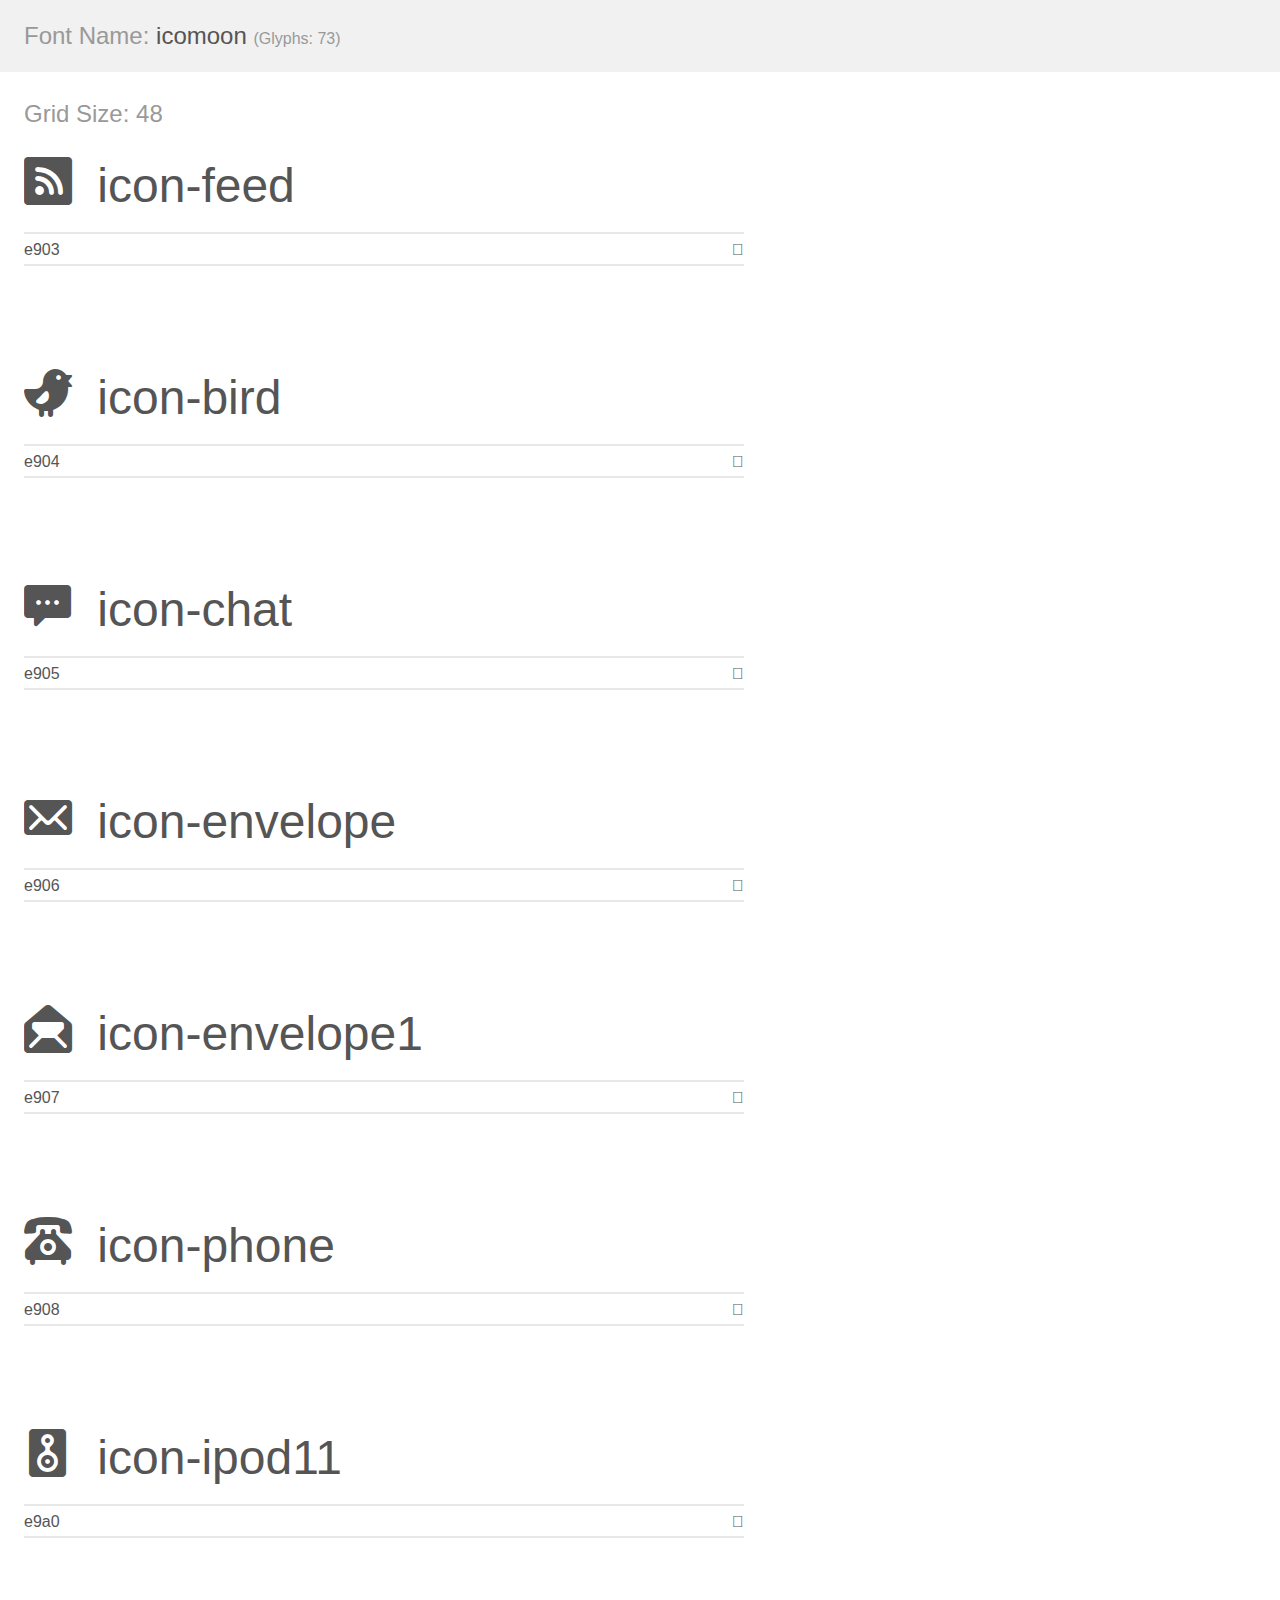
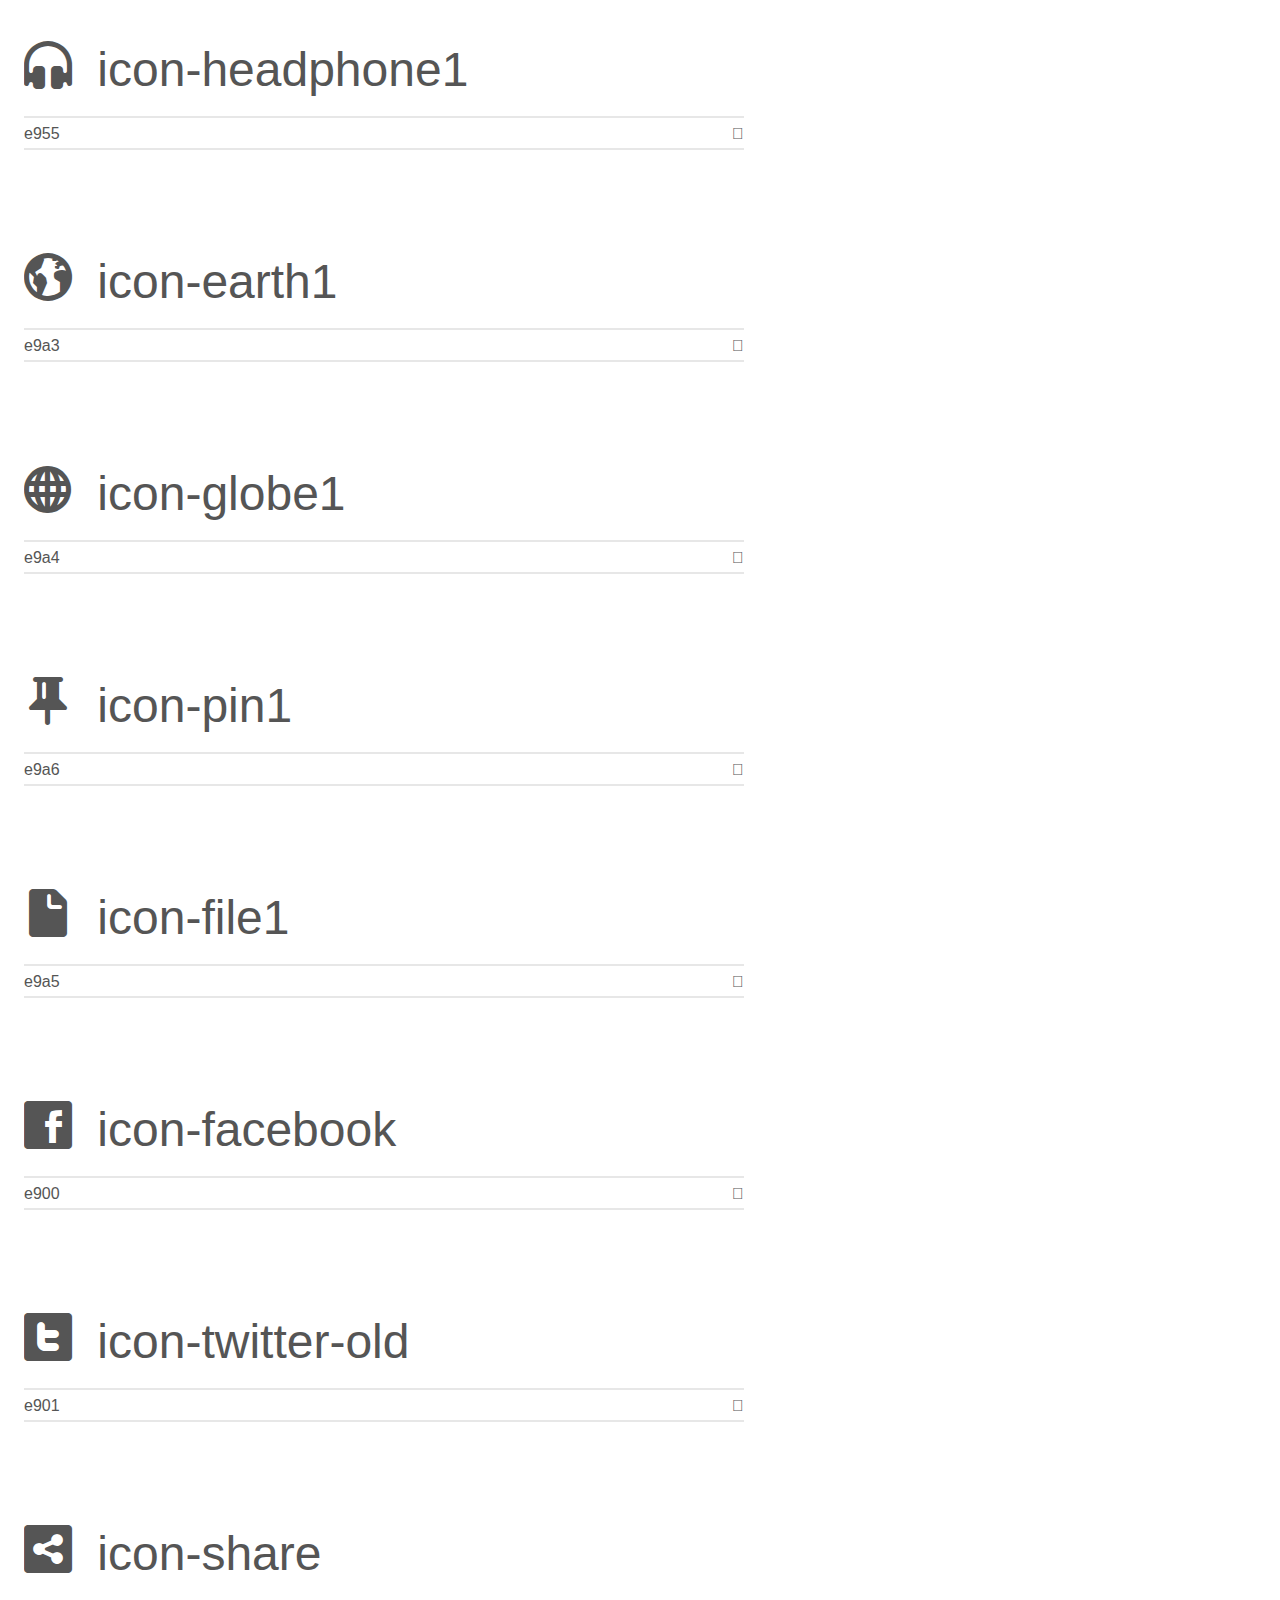
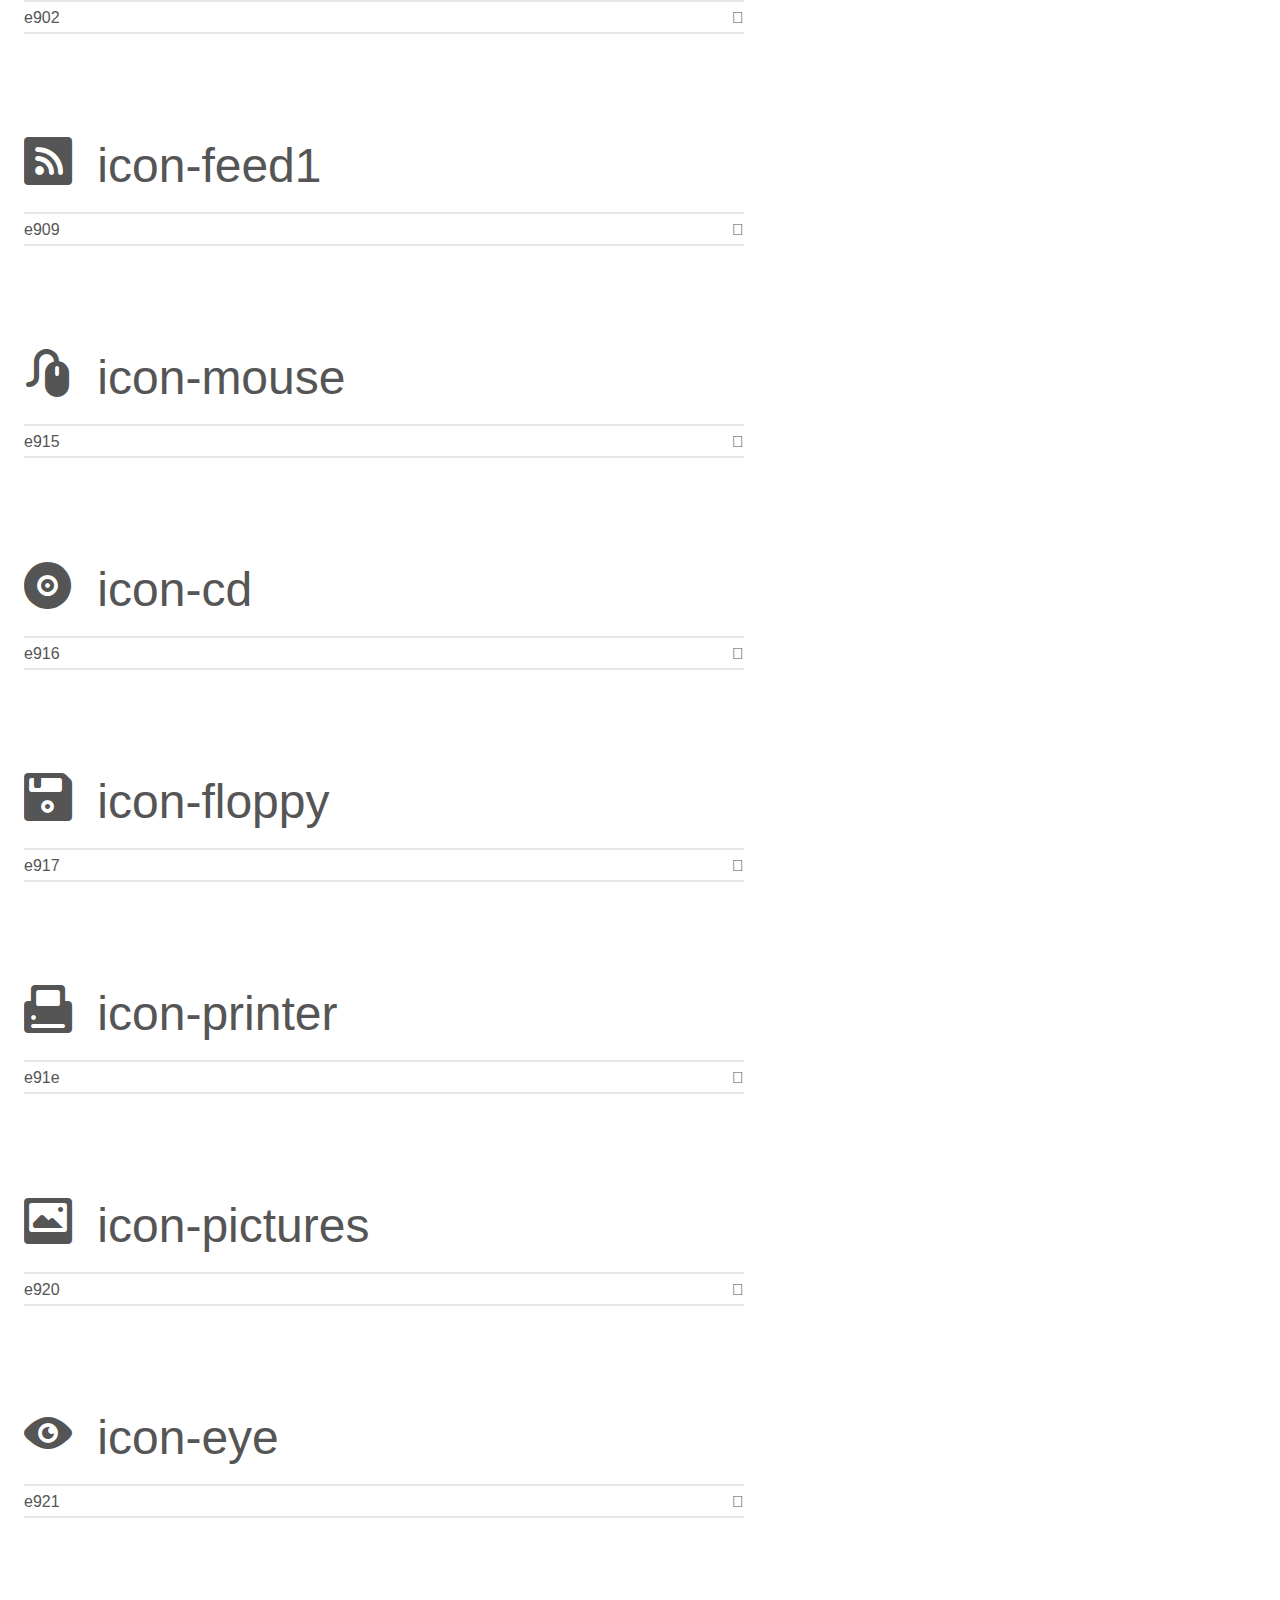
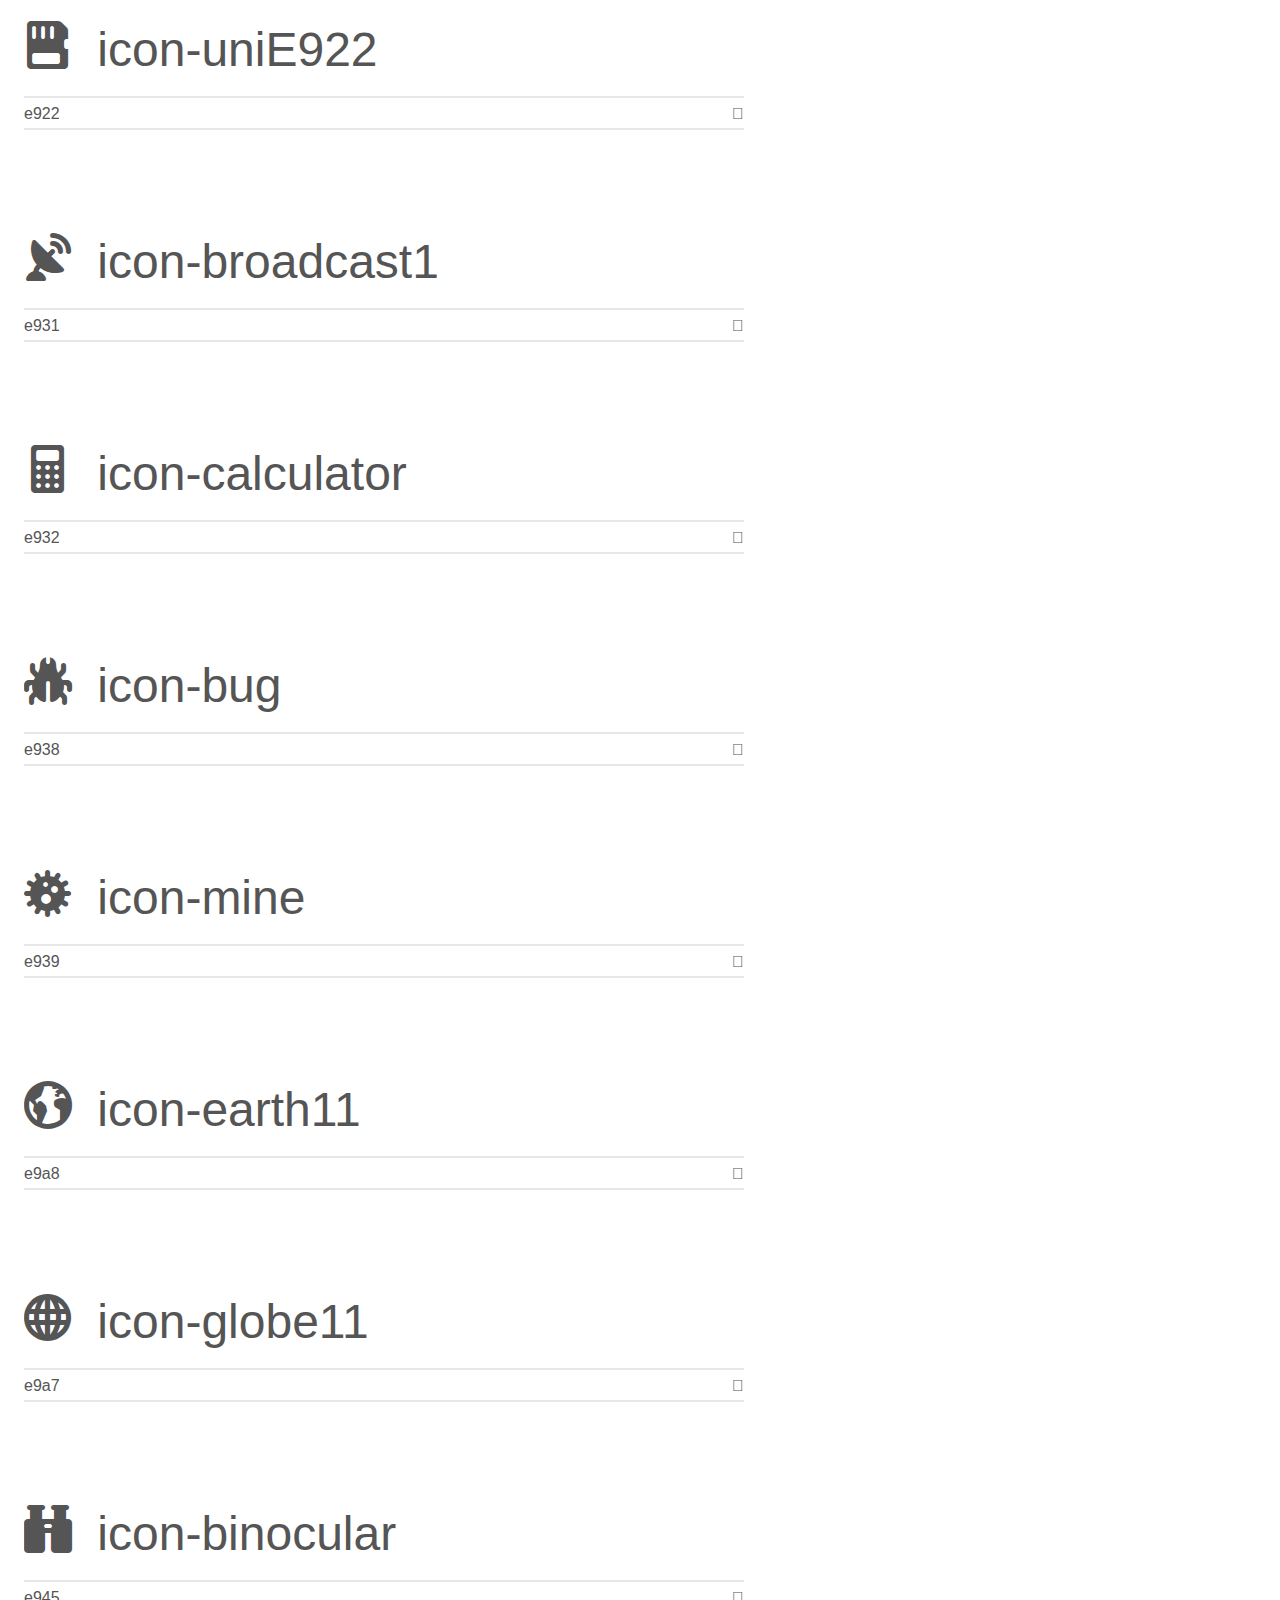
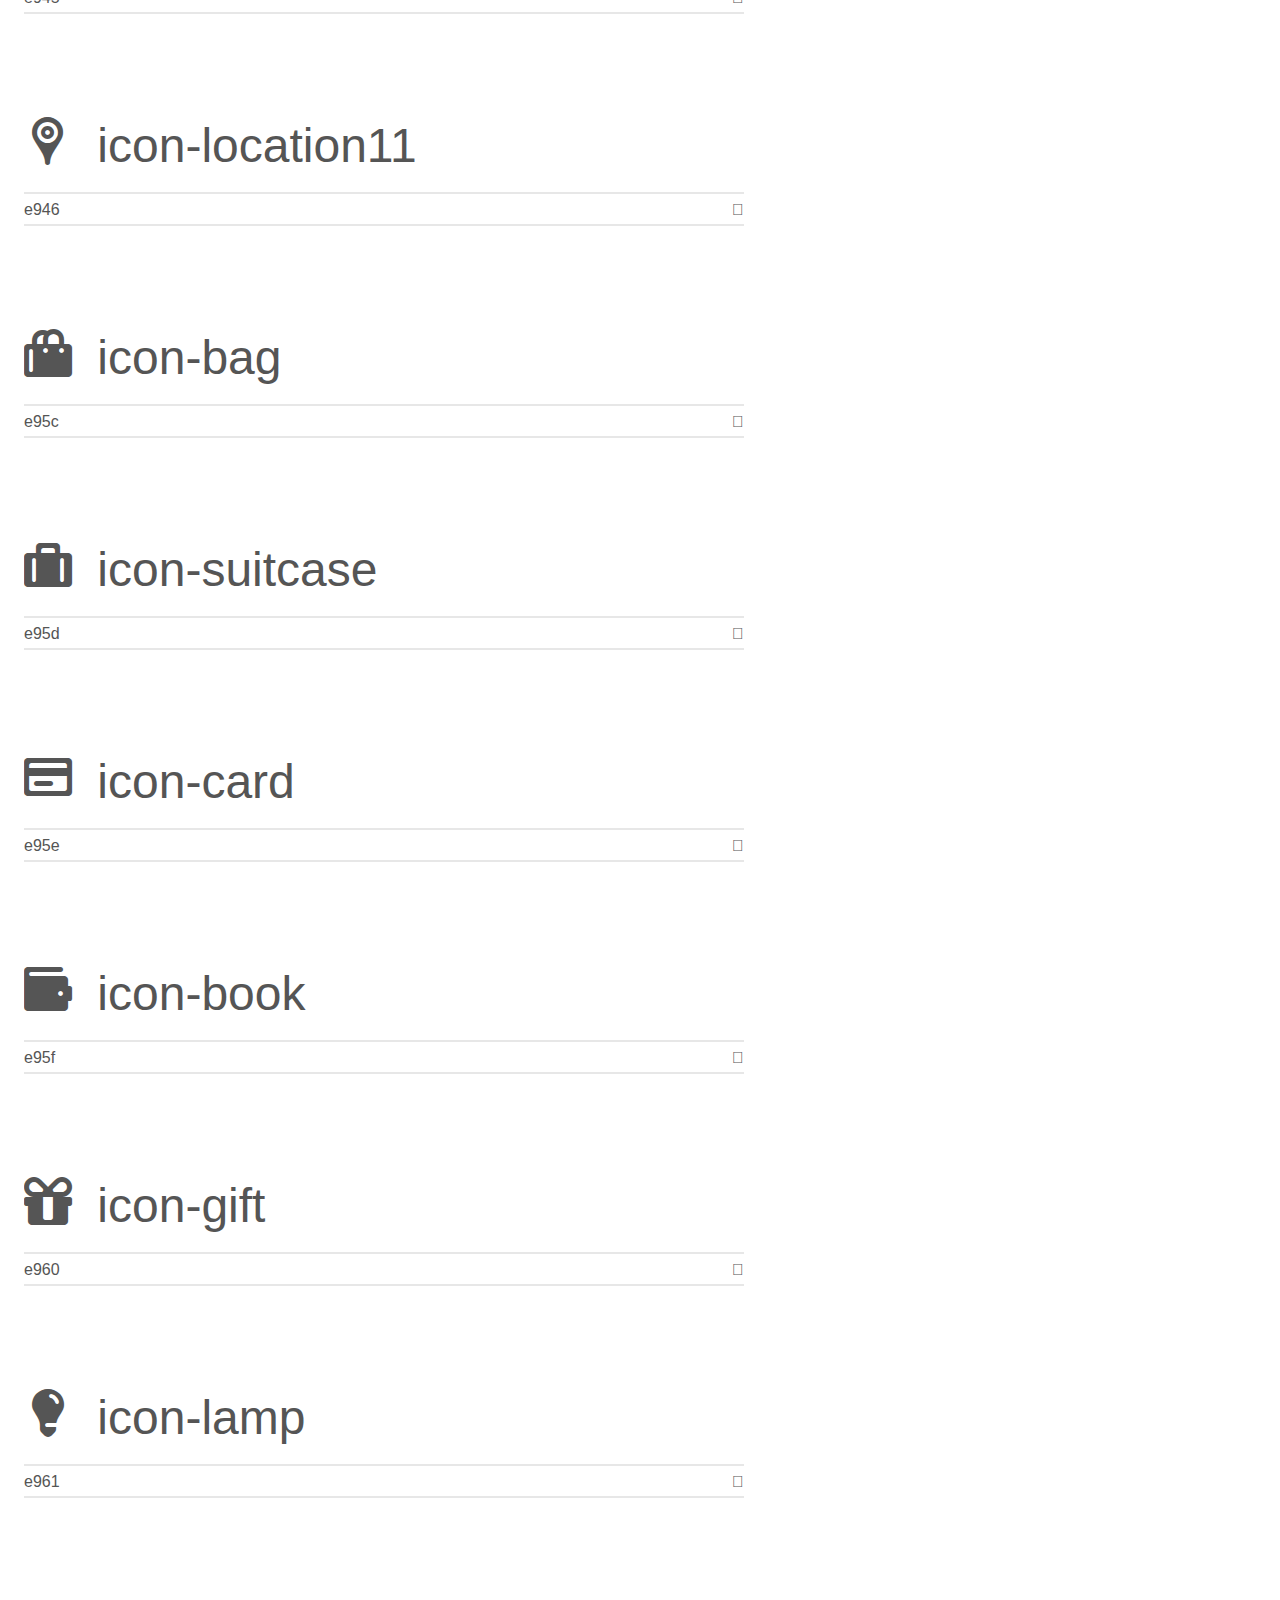
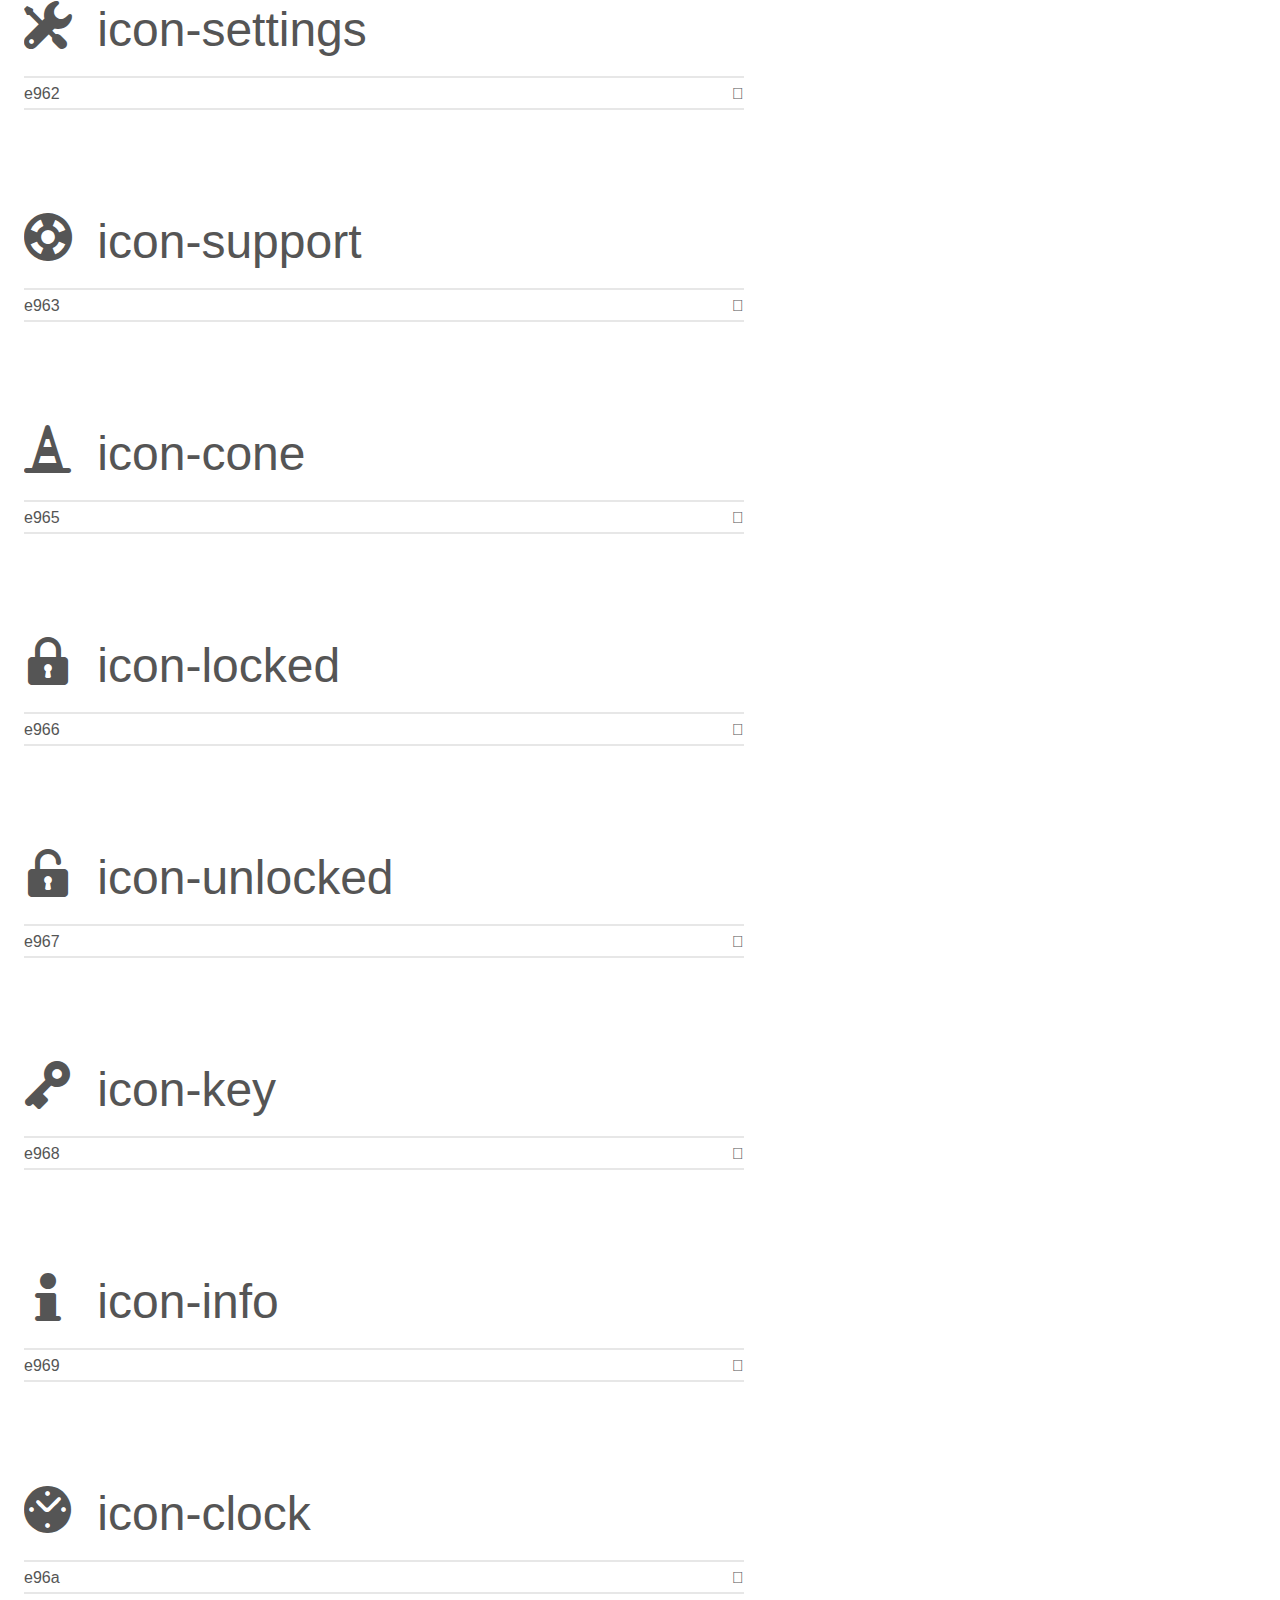
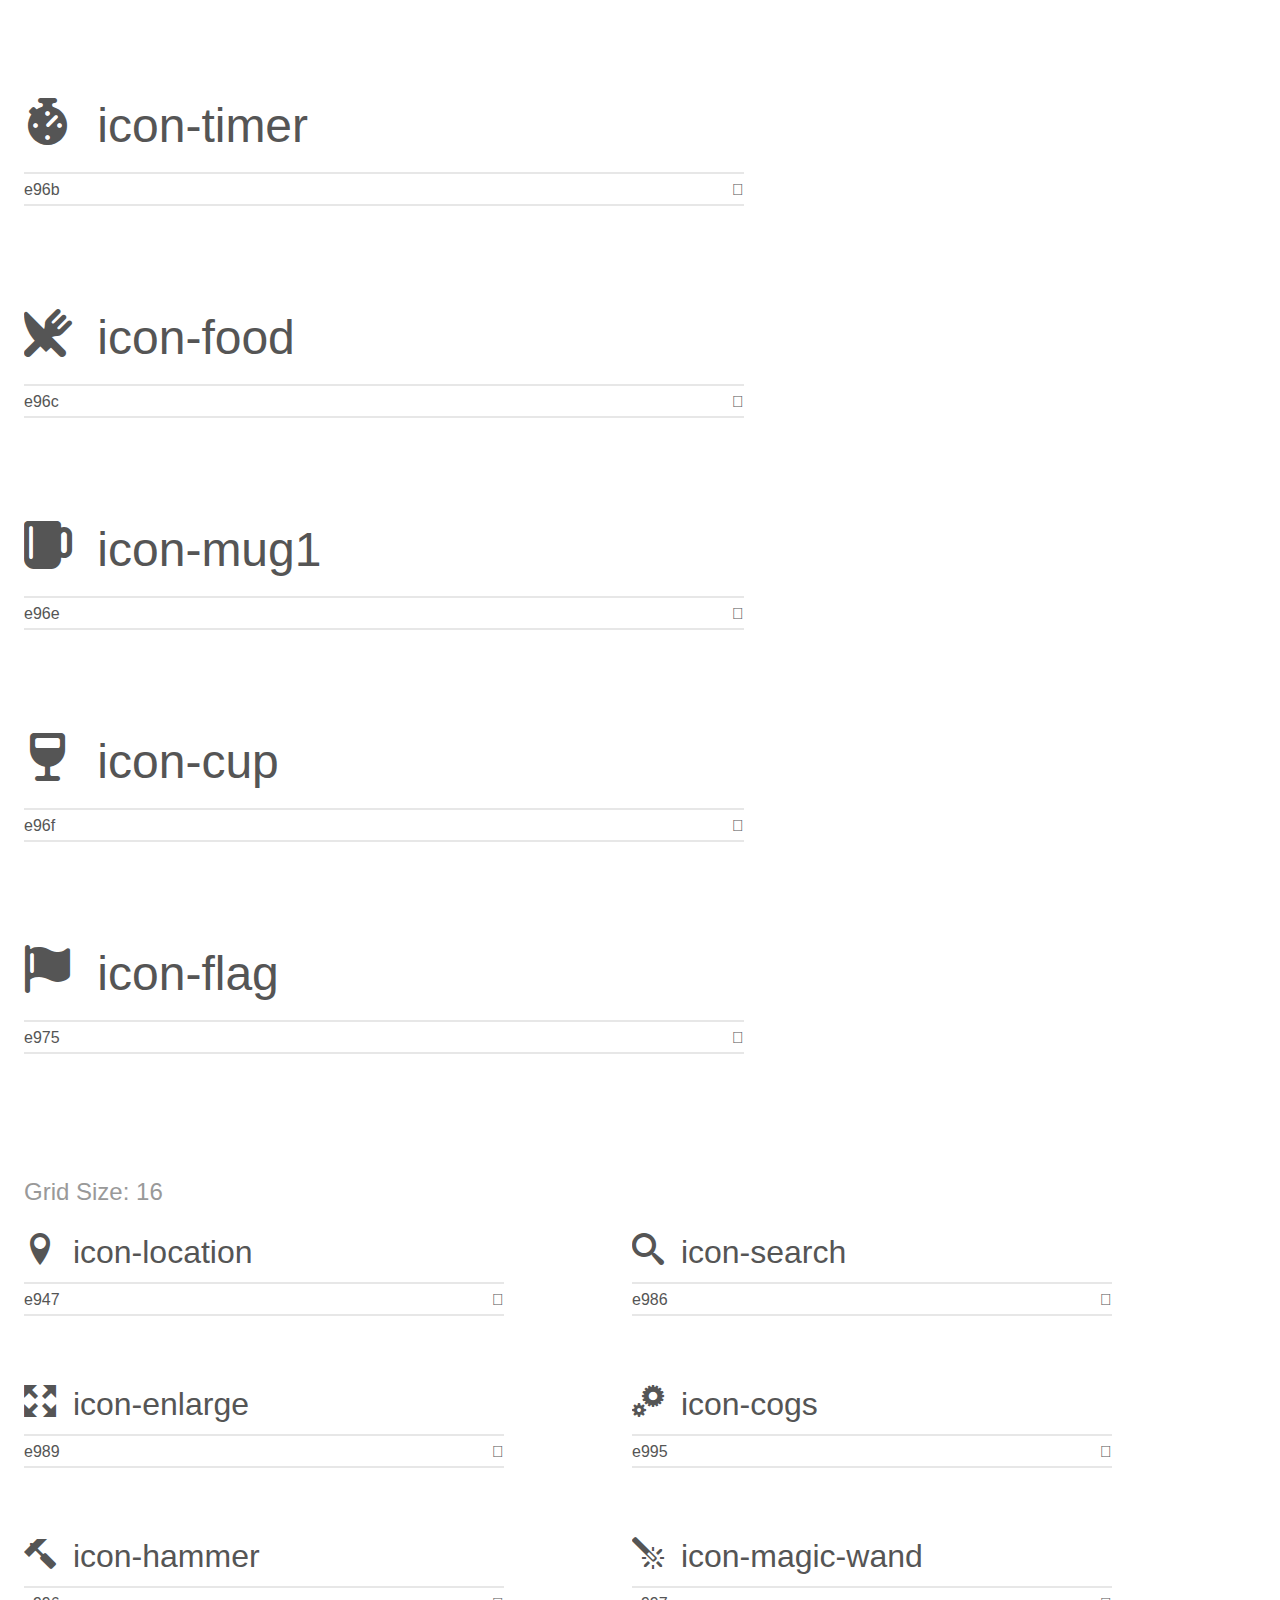
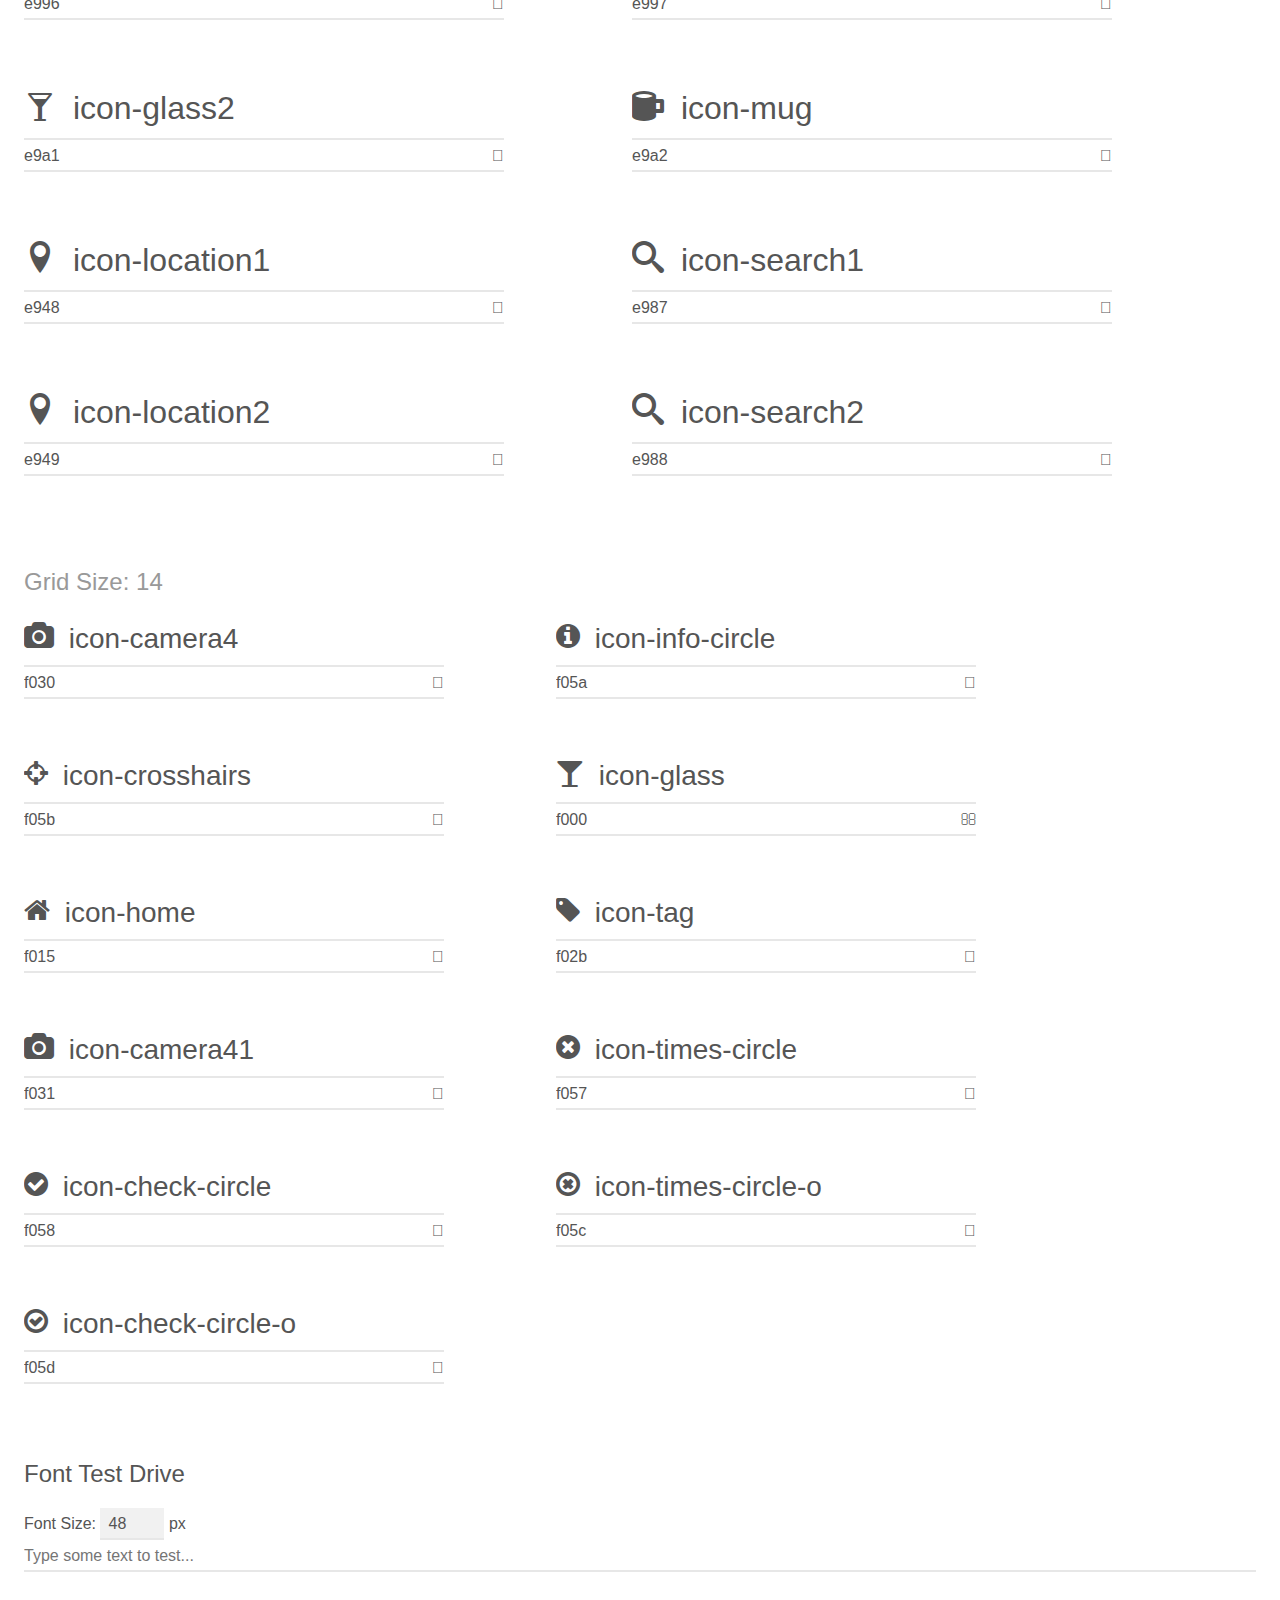
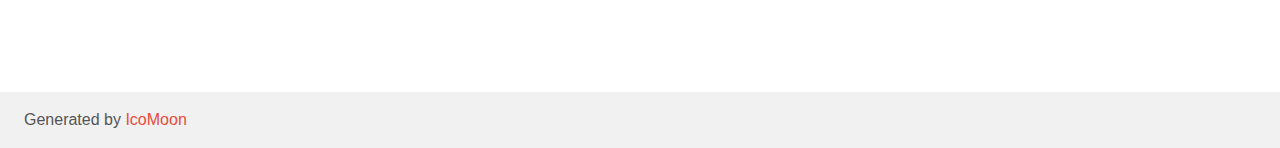
<file: font/icomoon/demo.html>
<!doctype html>
<html>
<head>
    <meta charset="utf-8">
    <title>IcoMoon Demo</title>
    <meta name="description" content="An Icon Font Generated By IcoMoon.io">
    <meta name="viewport" content="width=device-width, initial-scale=1">
    <link rel="stylesheet" href="demo-files/demo.css">
    <link rel="stylesheet" href="style.css"></head>
<body>
    <div class="bgc1 clearfix">
        <h1 class="mhmm mvm"><span class="fgc1">Font Name:</span> icomoon <small class="fgc1">(Glyphs:&nbsp;73)</small></h1>
    </div>
    <div class="clearfix mhl ptl">
        <h1 class="mvm mtn fgc1">Grid Size: 48</h1>
        <div class="glyph fs1">
            <div class="clearfix bshadow0 pbs">
                <span class="icon-feed"></span>
                <span class="mls"> icon-feed</span>
            </div>
            <fieldset class="fs0 size1of1 clearfix hidden-false">
                <input type="text" readonly value="e903" class="unit size1of2" />
                <input type="text" maxlength="1" readonly value="&#xe903;" class="unitRight size1of2 talign-right" />
            </fieldset>
            <div class="fs0 bshadow0 clearfix hidden-true">
                <span class="unit pvs fgc1">liga: </span>
                <input type="text" readonly value="" class="liga unitRight" />
            </div>
        </div>
        <div class="glyph fs1">
            <div class="clearfix bshadow0 pbs">
                <span class="icon-bird"></span>
                <span class="mls"> icon-bird</span>
            </div>
            <fieldset class="fs0 size1of1 clearfix hidden-false">
                <input type="text" readonly value="e904" class="unit size1of2" />
                <input type="text" maxlength="1" readonly value="&#xe904;" class="unitRight size1of2 talign-right" />
            </fieldset>
            <div class="fs0 bshadow0 clearfix hidden-true">
                <span class="unit pvs fgc1">liga: </span>
                <input type="text" readonly value="" class="liga unitRight" />
            </div>
        </div>
        <div class="glyph fs1">
            <div class="clearfix bshadow0 pbs">
                <span class="icon-chat"></span>
                <span class="mls"> icon-chat</span>
            </div>
            <fieldset class="fs0 size1of1 clearfix hidden-false">
                <input type="text" readonly value="e905" class="unit size1of2" />
                <input type="text" maxlength="1" readonly value="&#xe905;" class="unitRight size1of2 talign-right" />
            </fieldset>
            <div class="fs0 bshadow0 clearfix hidden-true">
                <span class="unit pvs fgc1">liga: </span>
                <input type="text" readonly value="" class="liga unitRight" />
            </div>
        </div>
        <div class="glyph fs1">
            <div class="clearfix bshadow0 pbs">
                <span class="icon-envelope"></span>
                <span class="mls"> icon-envelope</span>
            </div>
            <fieldset class="fs0 size1of1 clearfix hidden-false">
                <input type="text" readonly value="e906" class="unit size1of2" />
                <input type="text" maxlength="1" readonly value="&#xe906;" class="unitRight size1of2 talign-right" />
            </fieldset>
            <div class="fs0 bshadow0 clearfix hidden-true">
                <span class="unit pvs fgc1">liga: </span>
                <input type="text" readonly value="" class="liga unitRight" />
            </div>
        </div>
        <div class="glyph fs1">
            <div class="clearfix bshadow0 pbs">
                <span class="icon-envelope1"></span>
                <span class="mls"> icon-envelope1</span>
            </div>
            <fieldset class="fs0 size1of1 clearfix hidden-false">
                <input type="text" readonly value="e907" class="unit size1of2" />
                <input type="text" maxlength="1" readonly value="&#xe907;" class="unitRight size1of2 talign-right" />
            </fieldset>
            <div class="fs0 bshadow0 clearfix hidden-true">
                <span class="unit pvs fgc1">liga: </span>
                <input type="text" readonly value="" class="liga unitRight" />
            </div>
        </div>
        <div class="glyph fs1">
            <div class="clearfix bshadow0 pbs">
                <span class="icon-phone"></span>
                <span class="mls"> icon-phone</span>
            </div>
            <fieldset class="fs0 size1of1 clearfix hidden-false">
                <input type="text" readonly value="e908" class="unit size1of2" />
                <input type="text" maxlength="1" readonly value="&#xe908;" class="unitRight size1of2 talign-right" />
            </fieldset>
            <div class="fs0 bshadow0 clearfix hidden-true">
                <span class="unit pvs fgc1">liga: </span>
                <input type="text" readonly value="" class="liga unitRight" />
            </div>
        </div>
        <div class="glyph fs1">
            <div class="clearfix bshadow0 pbs">
                <span class="icon-ipod11"></span>
                <span class="mls"> icon-ipod11</span>
            </div>
            <fieldset class="fs0 size1of1 clearfix hidden-false">
                <input type="text" readonly value="e9a0" class="unit size1of2" />
                <input type="text" maxlength="1" readonly value="&#xe9a0;" class="unitRight size1of2 talign-right" />
            </fieldset>
            <div class="fs0 bshadow0 clearfix hidden-true">
                <span class="unit pvs fgc1">liga: </span>
                <input type="text" readonly value="" class="liga unitRight" />
            </div>
        </div>
        <div class="glyph fs1">
            <div class="clearfix bshadow0 pbs">
                <span class="icon-headphone1"></span>
                <span class="mls"> icon-headphone1</span>
            </div>
            <fieldset class="fs0 size1of1 clearfix hidden-false">
                <input type="text" readonly value="e955" class="unit size1of2" />
                <input type="text" maxlength="1" readonly value="&#xe955;" class="unitRight size1of2 talign-right" />
            </fieldset>
            <div class="fs0 bshadow0 clearfix hidden-true">
                <span class="unit pvs fgc1">liga: </span>
                <input type="text" readonly value="" class="liga unitRight" />
            </div>
        </div>
        <div class="glyph fs1">
            <div class="clearfix bshadow0 pbs">
                <span class="icon-earth1"></span>
                <span class="mls"> icon-earth1</span>
            </div>
            <fieldset class="fs0 size1of1 clearfix hidden-false">
                <input type="text" readonly value="e9a3" class="unit size1of2" />
                <input type="text" maxlength="1" readonly value="&#xe9a3;" class="unitRight size1of2 talign-right" />
            </fieldset>
            <div class="fs0 bshadow0 clearfix hidden-true">
                <span class="unit pvs fgc1">liga: </span>
                <input type="text" readonly value="" class="liga unitRight" />
            </div>
        </div>
        <div class="glyph fs1">
            <div class="clearfix bshadow0 pbs">
                <span class="icon-globe1"></span>
                <span class="mls"> icon-globe1</span>
            </div>
            <fieldset class="fs0 size1of1 clearfix hidden-false">
                <input type="text" readonly value="e9a4" class="unit size1of2" />
                <input type="text" maxlength="1" readonly value="&#xe9a4;" class="unitRight size1of2 talign-right" />
            </fieldset>
            <div class="fs0 bshadow0 clearfix hidden-true">
                <span class="unit pvs fgc1">liga: </span>
                <input type="text" readonly value="" class="liga unitRight" />
            </div>
        </div>
        <div class="glyph fs1">
            <div class="clearfix bshadow0 pbs">
                <span class="icon-pin1"></span>
                <span class="mls"> icon-pin1</span>
            </div>
            <fieldset class="fs0 size1of1 clearfix hidden-false">
                <input type="text" readonly value="e9a6" class="unit size1of2" />
                <input type="text" maxlength="1" readonly value="&#xe9a6;" class="unitRight size1of2 talign-right" />
            </fieldset>
            <div class="fs0 bshadow0 clearfix hidden-true">
                <span class="unit pvs fgc1">liga: </span>
                <input type="text" readonly value="" class="liga unitRight" />
            </div>
        </div>
        <div class="glyph fs1">
            <div class="clearfix bshadow0 pbs">
                <span class="icon-file1"></span>
                <span class="mls"> icon-file1</span>
            </div>
            <fieldset class="fs0 size1of1 clearfix hidden-false">
                <input type="text" readonly value="e9a5" class="unit size1of2" />
                <input type="text" maxlength="1" readonly value="&#xe9a5;" class="unitRight size1of2 talign-right" />
            </fieldset>
            <div class="fs0 bshadow0 clearfix hidden-true">
                <span class="unit pvs fgc1">liga: </span>
                <input type="text" readonly value="" class="liga unitRight" />
            </div>
        </div>
        <div class="glyph fs1">
            <div class="clearfix bshadow0 pbs">
                <span class="icon-facebook"></span>
                <span class="mls"> icon-facebook</span>
            </div>
            <fieldset class="fs0 size1of1 clearfix hidden-false">
                <input type="text" readonly value="e900" class="unit size1of2" />
                <input type="text" maxlength="1" readonly value="&#xe900;" class="unitRight size1of2 talign-right" />
            </fieldset>
            <div class="fs0 bshadow0 clearfix hidden-true">
                <span class="unit pvs fgc1">liga: </span>
                <input type="text" readonly value="" class="liga unitRight" />
            </div>
        </div>
        <div class="glyph fs1">
            <div class="clearfix bshadow0 pbs">
                <span class="icon-twitter-old"></span>
                <span class="mls"> icon-twitter-old</span>
            </div>
            <fieldset class="fs0 size1of1 clearfix hidden-false">
                <input type="text" readonly value="e901" class="unit size1of2" />
                <input type="text" maxlength="1" readonly value="&#xe901;" class="unitRight size1of2 talign-right" />
            </fieldset>
            <div class="fs0 bshadow0 clearfix hidden-true">
                <span class="unit pvs fgc1">liga: </span>
                <input type="text" readonly value="" class="liga unitRight" />
            </div>
        </div>
        <div class="glyph fs1">
            <div class="clearfix bshadow0 pbs">
                <span class="icon-share"></span>
                <span class="mls"> icon-share</span>
            </div>
            <fieldset class="fs0 size1of1 clearfix hidden-false">
                <input type="text" readonly value="e902" class="unit size1of2" />
                <input type="text" maxlength="1" readonly value="&#xe902;" class="unitRight size1of2 talign-right" />
            </fieldset>
            <div class="fs0 bshadow0 clearfix hidden-true">
                <span class="unit pvs fgc1">liga: </span>
                <input type="text" readonly value="" class="liga unitRight" />
            </div>
        </div>
        <div class="glyph fs1">
            <div class="clearfix bshadow0 pbs">
                <span class="icon-feed1"></span>
                <span class="mls"> icon-feed1</span>
            </div>
            <fieldset class="fs0 size1of1 clearfix hidden-false">
                <input type="text" readonly value="e909" class="unit size1of2" />
                <input type="text" maxlength="1" readonly value="&#xe909;" class="unitRight size1of2 talign-right" />
            </fieldset>
            <div class="fs0 bshadow0 clearfix hidden-true">
                <span class="unit pvs fgc1">liga: </span>
                <input type="text" readonly value="" class="liga unitRight" />
            </div>
        </div>
        <div class="glyph fs1">
            <div class="clearfix bshadow0 pbs">
                <span class="icon-mouse"></span>
                <span class="mls"> icon-mouse</span>
            </div>
            <fieldset class="fs0 size1of1 clearfix hidden-false">
                <input type="text" readonly value="e915" class="unit size1of2" />
                <input type="text" maxlength="1" readonly value="&#xe915;" class="unitRight size1of2 talign-right" />
            </fieldset>
            <div class="fs0 bshadow0 clearfix hidden-true">
                <span class="unit pvs fgc1">liga: </span>
                <input type="text" readonly value="" class="liga unitRight" />
            </div>
        </div>
        <div class="glyph fs1">
            <div class="clearfix bshadow0 pbs">
                <span class="icon-cd"></span>
                <span class="mls"> icon-cd</span>
            </div>
            <fieldset class="fs0 size1of1 clearfix hidden-false">
                <input type="text" readonly value="e916" class="unit size1of2" />
                <input type="text" maxlength="1" readonly value="&#xe916;" class="unitRight size1of2 talign-right" />
            </fieldset>
            <div class="fs0 bshadow0 clearfix hidden-true">
                <span class="unit pvs fgc1">liga: </span>
                <input type="text" readonly value="" class="liga unitRight" />
            </div>
        </div>
        <div class="glyph fs1">
            <div class="clearfix bshadow0 pbs">
                <span class="icon-floppy"></span>
                <span class="mls"> icon-floppy</span>
            </div>
            <fieldset class="fs0 size1of1 clearfix hidden-false">
                <input type="text" readonly value="e917" class="unit size1of2" />
                <input type="text" maxlength="1" readonly value="&#xe917;" class="unitRight size1of2 talign-right" />
            </fieldset>
            <div class="fs0 bshadow0 clearfix hidden-true">
                <span class="unit pvs fgc1">liga: </span>
                <input type="text" readonly value="" class="liga unitRight" />
            </div>
        </div>
        <div class="glyph fs1">
            <div class="clearfix bshadow0 pbs">
                <span class="icon-printer"></span>
                <span class="mls"> icon-printer</span>
            </div>
            <fieldset class="fs0 size1of1 clearfix hidden-false">
                <input type="text" readonly value="e91e" class="unit size1of2" />
                <input type="text" maxlength="1" readonly value="&#xe91e;" class="unitRight size1of2 talign-right" />
            </fieldset>
            <div class="fs0 bshadow0 clearfix hidden-true">
                <span class="unit pvs fgc1">liga: </span>
                <input type="text" readonly value="" class="liga unitRight" />
            </div>
        </div>
        <div class="glyph fs1">
            <div class="clearfix bshadow0 pbs">
                <span class="icon-pictures"></span>
                <span class="mls"> icon-pictures</span>
            </div>
            <fieldset class="fs0 size1of1 clearfix hidden-false">
                <input type="text" readonly value="e920" class="unit size1of2" />
                <input type="text" maxlength="1" readonly value="&#xe920;" class="unitRight size1of2 talign-right" />
            </fieldset>
            <div class="fs0 bshadow0 clearfix hidden-true">
                <span class="unit pvs fgc1">liga: </span>
                <input type="text" readonly value="" class="liga unitRight" />
            </div>
        </div>
        <div class="glyph fs1">
            <div class="clearfix bshadow0 pbs">
                <span class="icon-eye"></span>
                <span class="mls"> icon-eye</span>
            </div>
            <fieldset class="fs0 size1of1 clearfix hidden-false">
                <input type="text" readonly value="e921" class="unit size1of2" />
                <input type="text" maxlength="1" readonly value="&#xe921;" class="unitRight size1of2 talign-right" />
            </fieldset>
            <div class="fs0 bshadow0 clearfix hidden-true">
                <span class="unit pvs fgc1">liga: </span>
                <input type="text" readonly value="" class="liga unitRight" />
            </div>
        </div>
        <div class="glyph fs1">
            <div class="clearfix bshadow0 pbs">
                <span class="icon-uniE922"></span>
                <span class="mls"> icon-uniE922</span>
            </div>
            <fieldset class="fs0 size1of1 clearfix hidden-false">
                <input type="text" readonly value="e922" class="unit size1of2" />
                <input type="text" maxlength="1" readonly value="&#xe922;" class="unitRight size1of2 talign-right" />
            </fieldset>
            <div class="fs0 bshadow0 clearfix hidden-true">
                <span class="unit pvs fgc1">liga: </span>
                <input type="text" readonly value="" class="liga unitRight" />
            </div>
        </div>
        <div class="glyph fs1">
            <div class="clearfix bshadow0 pbs">
                <span class="icon-broadcast1"></span>
                <span class="mls"> icon-broadcast1</span>
            </div>
            <fieldset class="fs0 size1of1 clearfix hidden-false">
                <input type="text" readonly value="e931" class="unit size1of2" />
                <input type="text" maxlength="1" readonly value="&#xe931;" class="unitRight size1of2 talign-right" />
            </fieldset>
            <div class="fs0 bshadow0 clearfix hidden-true">
                <span class="unit pvs fgc1">liga: </span>
                <input type="text" readonly value="" class="liga unitRight" />
            </div>
        </div>
        <div class="glyph fs1">
            <div class="clearfix bshadow0 pbs">
                <span class="icon-calculator"></span>
                <span class="mls"> icon-calculator</span>
            </div>
            <fieldset class="fs0 size1of1 clearfix hidden-false">
                <input type="text" readonly value="e932" class="unit size1of2" />
                <input type="text" maxlength="1" readonly value="&#xe932;" class="unitRight size1of2 talign-right" />
            </fieldset>
            <div class="fs0 bshadow0 clearfix hidden-true">
                <span class="unit pvs fgc1">liga: </span>
                <input type="text" readonly value="" class="liga unitRight" />
            </div>
        </div>
        <div class="glyph fs1">
            <div class="clearfix bshadow0 pbs">
                <span class="icon-bug"></span>
                <span class="mls"> icon-bug</span>
            </div>
            <fieldset class="fs0 size1of1 clearfix hidden-false">
                <input type="text" readonly value="e938" class="unit size1of2" />
                <input type="text" maxlength="1" readonly value="&#xe938;" class="unitRight size1of2 talign-right" />
            </fieldset>
            <div class="fs0 bshadow0 clearfix hidden-true">
                <span class="unit pvs fgc1">liga: </span>
                <input type="text" readonly value="" class="liga unitRight" />
            </div>
        </div>
        <div class="glyph fs1">
            <div class="clearfix bshadow0 pbs">
                <span class="icon-mine"></span>
                <span class="mls"> icon-mine</span>
            </div>
            <fieldset class="fs0 size1of1 clearfix hidden-false">
                <input type="text" readonly value="e939" class="unit size1of2" />
                <input type="text" maxlength="1" readonly value="&#xe939;" class="unitRight size1of2 talign-right" />
            </fieldset>
            <div class="fs0 bshadow0 clearfix hidden-true">
                <span class="unit pvs fgc1">liga: </span>
                <input type="text" readonly value="" class="liga unitRight" />
            </div>
        </div>
        <div class="glyph fs1">
            <div class="clearfix bshadow0 pbs">
                <span class="icon-earth11"></span>
                <span class="mls"> icon-earth11</span>
            </div>
            <fieldset class="fs0 size1of1 clearfix hidden-false">
                <input type="text" readonly value="e9a8" class="unit size1of2" />
                <input type="text" maxlength="1" readonly value="&#xe9a8;" class="unitRight size1of2 talign-right" />
            </fieldset>
            <div class="fs0 bshadow0 clearfix hidden-true">
                <span class="unit pvs fgc1">liga: </span>
                <input type="text" readonly value="" class="liga unitRight" />
            </div>
        </div>
        <div class="glyph fs1">
            <div class="clearfix bshadow0 pbs">
                <span class="icon-globe11"></span>
                <span class="mls"> icon-globe11</span>
            </div>
            <fieldset class="fs0 size1of1 clearfix hidden-false">
                <input type="text" readonly value="e9a7" class="unit size1of2" />
                <input type="text" maxlength="1" readonly value="&#xe9a7;" class="unitRight size1of2 talign-right" />
            </fieldset>
            <div class="fs0 bshadow0 clearfix hidden-true">
                <span class="unit pvs fgc1">liga: </span>
                <input type="text" readonly value="" class="liga unitRight" />
            </div>
        </div>
        <div class="glyph fs1">
            <div class="clearfix bshadow0 pbs">
                <span class="icon-binocular"></span>
                <span class="mls"> icon-binocular</span>
            </div>
            <fieldset class="fs0 size1of1 clearfix hidden-false">
                <input type="text" readonly value="e945" class="unit size1of2" />
                <input type="text" maxlength="1" readonly value="&#xe945;" class="unitRight size1of2 talign-right" />
            </fieldset>
            <div class="fs0 bshadow0 clearfix hidden-true">
                <span class="unit pvs fgc1">liga: </span>
                <input type="text" readonly value="" class="liga unitRight" />
            </div>
        </div>
        <div class="glyph fs1">
            <div class="clearfix bshadow0 pbs">
                <span class="icon-location11"></span>
                <span class="mls"> icon-location11</span>
            </div>
            <fieldset class="fs0 size1of1 clearfix hidden-false">
                <input type="text" readonly value="e946" class="unit size1of2" />
                <input type="text" maxlength="1" readonly value="&#xe946;" class="unitRight size1of2 talign-right" />
            </fieldset>
            <div class="fs0 bshadow0 clearfix hidden-true">
                <span class="unit pvs fgc1">liga: </span>
                <input type="text" readonly value="" class="liga unitRight" />
            </div>
        </div>
        <div class="glyph fs1">
            <div class="clearfix bshadow0 pbs">
                <span class="icon-bag"></span>
                <span class="mls"> icon-bag</span>
            </div>
            <fieldset class="fs0 size1of1 clearfix hidden-false">
                <input type="text" readonly value="e95c" class="unit size1of2" />
                <input type="text" maxlength="1" readonly value="&#xe95c;" class="unitRight size1of2 talign-right" />
            </fieldset>
            <div class="fs0 bshadow0 clearfix hidden-true">
                <span class="unit pvs fgc1">liga: </span>
                <input type="text" readonly value="" class="liga unitRight" />
            </div>
        </div>
        <div class="glyph fs1">
            <div class="clearfix bshadow0 pbs">
                <span class="icon-suitcase"></span>
                <span class="mls"> icon-suitcase</span>
            </div>
            <fieldset class="fs0 size1of1 clearfix hidden-false">
                <input type="text" readonly value="e95d" class="unit size1of2" />
                <input type="text" maxlength="1" readonly value="&#xe95d;" class="unitRight size1of2 talign-right" />
            </fieldset>
            <div class="fs0 bshadow0 clearfix hidden-true">
                <span class="unit pvs fgc1">liga: </span>
                <input type="text" readonly value="" class="liga unitRight" />
            </div>
        </div>
        <div class="glyph fs1">
            <div class="clearfix bshadow0 pbs">
                <span class="icon-card"></span>
                <span class="mls"> icon-card</span>
            </div>
            <fieldset class="fs0 size1of1 clearfix hidden-false">
                <input type="text" readonly value="e95e" class="unit size1of2" />
                <input type="text" maxlength="1" readonly value="&#xe95e;" class="unitRight size1of2 talign-right" />
            </fieldset>
            <div class="fs0 bshadow0 clearfix hidden-true">
                <span class="unit pvs fgc1">liga: </span>
                <input type="text" readonly value="" class="liga unitRight" />
            </div>
        </div>
        <div class="glyph fs1">
            <div class="clearfix bshadow0 pbs">
                <span class="icon-book"></span>
                <span class="mls"> icon-book</span>
            </div>
            <fieldset class="fs0 size1of1 clearfix hidden-false">
                <input type="text" readonly value="e95f" class="unit size1of2" />
                <input type="text" maxlength="1" readonly value="&#xe95f;" class="unitRight size1of2 talign-right" />
            </fieldset>
            <div class="fs0 bshadow0 clearfix hidden-true">
                <span class="unit pvs fgc1">liga: </span>
                <input type="text" readonly value="" class="liga unitRight" />
            </div>
        </div>
        <div class="glyph fs1">
            <div class="clearfix bshadow0 pbs">
                <span class="icon-gift"></span>
                <span class="mls"> icon-gift</span>
            </div>
            <fieldset class="fs0 size1of1 clearfix hidden-false">
                <input type="text" readonly value="e960" class="unit size1of2" />
                <input type="text" maxlength="1" readonly value="&#xe960;" class="unitRight size1of2 talign-right" />
            </fieldset>
            <div class="fs0 bshadow0 clearfix hidden-true">
                <span class="unit pvs fgc1">liga: </span>
                <input type="text" readonly value="" class="liga unitRight" />
            </div>
        </div>
        <div class="glyph fs1">
            <div class="clearfix bshadow0 pbs">
                <span class="icon-lamp"></span>
                <span class="mls"> icon-lamp</span>
            </div>
            <fieldset class="fs0 size1of1 clearfix hidden-false">
                <input type="text" readonly value="e961" class="unit size1of2" />
                <input type="text" maxlength="1" readonly value="&#xe961;" class="unitRight size1of2 talign-right" />
            </fieldset>
            <div class="fs0 bshadow0 clearfix hidden-true">
                <span class="unit pvs fgc1">liga: </span>
                <input type="text" readonly value="" class="liga unitRight" />
            </div>
        </div>
        <div class="glyph fs1">
            <div class="clearfix bshadow0 pbs">
                <span class="icon-settings"></span>
                <span class="mls"> icon-settings</span>
            </div>
            <fieldset class="fs0 size1of1 clearfix hidden-false">
                <input type="text" readonly value="e962" class="unit size1of2" />
                <input type="text" maxlength="1" readonly value="&#xe962;" class="unitRight size1of2 talign-right" />
            </fieldset>
            <div class="fs0 bshadow0 clearfix hidden-true">
                <span class="unit pvs fgc1">liga: </span>
                <input type="text" readonly value="" class="liga unitRight" />
            </div>
        </div>
        <div class="glyph fs1">
            <div class="clearfix bshadow0 pbs">
                <span class="icon-support"></span>
                <span class="mls"> icon-support</span>
            </div>
            <fieldset class="fs0 size1of1 clearfix hidden-false">
                <input type="text" readonly value="e963" class="unit size1of2" />
                <input type="text" maxlength="1" readonly value="&#xe963;" class="unitRight size1of2 talign-right" />
            </fieldset>
            <div class="fs0 bshadow0 clearfix hidden-true">
                <span class="unit pvs fgc1">liga: </span>
                <input type="text" readonly value="" class="liga unitRight" />
            </div>
        </div>
        <div class="glyph fs1">
            <div class="clearfix bshadow0 pbs">
                <span class="icon-cone"></span>
                <span class="mls"> icon-cone</span>
            </div>
            <fieldset class="fs0 size1of1 clearfix hidden-false">
                <input type="text" readonly value="e965" class="unit size1of2" />
                <input type="text" maxlength="1" readonly value="&#xe965;" class="unitRight size1of2 talign-right" />
            </fieldset>
            <div class="fs0 bshadow0 clearfix hidden-true">
                <span class="unit pvs fgc1">liga: </span>
                <input type="text" readonly value="" class="liga unitRight" />
            </div>
        </div>
        <div class="glyph fs1">
            <div class="clearfix bshadow0 pbs">
                <span class="icon-locked"></span>
                <span class="mls"> icon-locked</span>
            </div>
            <fieldset class="fs0 size1of1 clearfix hidden-false">
                <input type="text" readonly value="e966" class="unit size1of2" />
                <input type="text" maxlength="1" readonly value="&#xe966;" class="unitRight size1of2 talign-right" />
            </fieldset>
            <div class="fs0 bshadow0 clearfix hidden-true">
                <span class="unit pvs fgc1">liga: </span>
                <input type="text" readonly value="" class="liga unitRight" />
            </div>
        </div>
        <div class="glyph fs1">
            <div class="clearfix bshadow0 pbs">
                <span class="icon-unlocked"></span>
                <span class="mls"> icon-unlocked</span>
            </div>
            <fieldset class="fs0 size1of1 clearfix hidden-false">
                <input type="text" readonly value="e967" class="unit size1of2" />
                <input type="text" maxlength="1" readonly value="&#xe967;" class="unitRight size1of2 talign-right" />
            </fieldset>
            <div class="fs0 bshadow0 clearfix hidden-true">
                <span class="unit pvs fgc1">liga: </span>
                <input type="text" readonly value="" class="liga unitRight" />
            </div>
        </div>
        <div class="glyph fs1">
            <div class="clearfix bshadow0 pbs">
                <span class="icon-key"></span>
                <span class="mls"> icon-key</span>
            </div>
            <fieldset class="fs0 size1of1 clearfix hidden-false">
                <input type="text" readonly value="e968" class="unit size1of2" />
                <input type="text" maxlength="1" readonly value="&#xe968;" class="unitRight size1of2 talign-right" />
            </fieldset>
            <div class="fs0 bshadow0 clearfix hidden-true">
                <span class="unit pvs fgc1">liga: </span>
                <input type="text" readonly value="" class="liga unitRight" />
            </div>
        </div>
        <div class="glyph fs1">
            <div class="clearfix bshadow0 pbs">
                <span class="icon-info"></span>
                <span class="mls"> icon-info</span>
            </div>
            <fieldset class="fs0 size1of1 clearfix hidden-false">
                <input type="text" readonly value="e969" class="unit size1of2" />
                <input type="text" maxlength="1" readonly value="&#xe969;" class="unitRight size1of2 talign-right" />
            </fieldset>
            <div class="fs0 bshadow0 clearfix hidden-true">
                <span class="unit pvs fgc1">liga: </span>
                <input type="text" readonly value="" class="liga unitRight" />
            </div>
        </div>
        <div class="glyph fs1">
            <div class="clearfix bshadow0 pbs">
                <span class="icon-clock"></span>
                <span class="mls"> icon-clock</span>
            </div>
            <fieldset class="fs0 size1of1 clearfix hidden-false">
                <input type="text" readonly value="e96a" class="unit size1of2" />
                <input type="text" maxlength="1" readonly value="&#xe96a;" class="unitRight size1of2 talign-right" />
            </fieldset>
            <div class="fs0 bshadow0 clearfix hidden-true">
                <span class="unit pvs fgc1">liga: </span>
                <input type="text" readonly value="" class="liga unitRight" />
            </div>
        </div>
        <div class="glyph fs1">
            <div class="clearfix bshadow0 pbs">
                <span class="icon-timer"></span>
                <span class="mls"> icon-timer</span>
            </div>
            <fieldset class="fs0 size1of1 clearfix hidden-false">
                <input type="text" readonly value="e96b" class="unit size1of2" />
                <input type="text" maxlength="1" readonly value="&#xe96b;" class="unitRight size1of2 talign-right" />
            </fieldset>
            <div class="fs0 bshadow0 clearfix hidden-true">
                <span class="unit pvs fgc1">liga: </span>
                <input type="text" readonly value="" class="liga unitRight" />
            </div>
        </div>
        <div class="glyph fs1">
            <div class="clearfix bshadow0 pbs">
                <span class="icon-food"></span>
                <span class="mls"> icon-food</span>
            </div>
            <fieldset class="fs0 size1of1 clearfix hidden-false">
                <input type="text" readonly value="e96c" class="unit size1of2" />
                <input type="text" maxlength="1" readonly value="&#xe96c;" class="unitRight size1of2 talign-right" />
            </fieldset>
            <div class="fs0 bshadow0 clearfix hidden-true">
                <span class="unit pvs fgc1">liga: </span>
                <input type="text" readonly value="" class="liga unitRight" />
            </div>
        </div>
        <div class="glyph fs1">
            <div class="clearfix bshadow0 pbs">
                <span class="icon-mug1"></span>
                <span class="mls"> icon-mug1</span>
            </div>
            <fieldset class="fs0 size1of1 clearfix hidden-false">
                <input type="text" readonly value="e96e" class="unit size1of2" />
                <input type="text" maxlength="1" readonly value="&#xe96e;" class="unitRight size1of2 talign-right" />
            </fieldset>
            <div class="fs0 bshadow0 clearfix hidden-true">
                <span class="unit pvs fgc1">liga: </span>
                <input type="text" readonly value="" class="liga unitRight" />
            </div>
        </div>
        <div class="glyph fs1">
            <div class="clearfix bshadow0 pbs">
                <span class="icon-cup"></span>
                <span class="mls"> icon-cup</span>
            </div>
            <fieldset class="fs0 size1of1 clearfix hidden-false">
                <input type="text" readonly value="e96f" class="unit size1of2" />
                <input type="text" maxlength="1" readonly value="&#xe96f;" class="unitRight size1of2 talign-right" />
            </fieldset>
            <div class="fs0 bshadow0 clearfix hidden-true">
                <span class="unit pvs fgc1">liga: </span>
                <input type="text" readonly value="" class="liga unitRight" />
            </div>
        </div>
        <div class="glyph fs1">
            <div class="clearfix bshadow0 pbs">
                <span class="icon-flag"></span>
                <span class="mls"> icon-flag</span>
            </div>
            <fieldset class="fs0 size1of1 clearfix hidden-false">
                <input type="text" readonly value="e975" class="unit size1of2" />
                <input type="text" maxlength="1" readonly value="&#xe975;" class="unitRight size1of2 talign-right" />
            </fieldset>
            <div class="fs0 bshadow0 clearfix hidden-true">
                <span class="unit pvs fgc1">liga: </span>
                <input type="text" readonly value="" class="liga unitRight" />
            </div>
        </div>
    </div>
    <div class="clearfix mhl ptl">
        <h1 class="mvm mtn fgc1">Grid Size: 16</h1>
        <div class="glyph fs2">
            <div class="clearfix bshadow0 pbs">
                <span class="icon-location"></span>
                <span class="mls"> icon-location</span>
            </div>
            <fieldset class="fs0 size1of1 clearfix hidden-false">
                <input type="text" readonly value="e947" class="unit size1of2" />
                <input type="text" maxlength="1" readonly value="&#xe947;" class="unitRight size1of2 talign-right" />
            </fieldset>
            <div class="fs0 bshadow0 clearfix hidden-true">
                <span class="unit pvs fgc1">liga: </span>
                <input type="text" readonly value="location, map-marker" class="liga unitRight" />
            </div>
        </div>
        <div class="glyph fs2">
            <div class="clearfix bshadow0 pbs">
                <span class="icon-search"></span>
                <span class="mls"> icon-search</span>
            </div>
            <fieldset class="fs0 size1of1 clearfix hidden-false">
                <input type="text" readonly value="e986" class="unit size1of2" />
                <input type="text" maxlength="1" readonly value="&#xe986;" class="unitRight size1of2 talign-right" />
            </fieldset>
            <div class="fs0 bshadow0 clearfix hidden-true">
                <span class="unit pvs fgc1">liga: </span>
                <input type="text" readonly value="search, magnifier" class="liga unitRight" />
            </div>
        </div>
        <div class="glyph fs2">
            <div class="clearfix bshadow0 pbs">
                <span class="icon-enlarge"></span>
                <span class="mls"> icon-enlarge</span>
            </div>
            <fieldset class="fs0 size1of1 clearfix hidden-false">
                <input type="text" readonly value="e989" class="unit size1of2" />
                <input type="text" maxlength="1" readonly value="&#xe989;" class="unitRight size1of2 talign-right" />
            </fieldset>
            <div class="fs0 bshadow0 clearfix hidden-true">
                <span class="unit pvs fgc1">liga: </span>
                <input type="text" readonly value="enlarge, expand" class="liga unitRight" />
            </div>
        </div>
        <div class="glyph fs2">
            <div class="clearfix bshadow0 pbs">
                <span class="icon-cogs"></span>
                <span class="mls"> icon-cogs</span>
            </div>
            <fieldset class="fs0 size1of1 clearfix hidden-false">
                <input type="text" readonly value="e995" class="unit size1of2" />
                <input type="text" maxlength="1" readonly value="&#xe995;" class="unitRight size1of2 talign-right" />
            </fieldset>
            <div class="fs0 bshadow0 clearfix hidden-true">
                <span class="unit pvs fgc1">liga: </span>
                <input type="text" readonly value="cogs, gears" class="liga unitRight" />
            </div>
        </div>
        <div class="glyph fs2">
            <div class="clearfix bshadow0 pbs">
                <span class="icon-hammer"></span>
                <span class="mls"> icon-hammer</span>
            </div>
            <fieldset class="fs0 size1of1 clearfix hidden-false">
                <input type="text" readonly value="e996" class="unit size1of2" />
                <input type="text" maxlength="1" readonly value="&#xe996;" class="unitRight size1of2 talign-right" />
            </fieldset>
            <div class="fs0 bshadow0 clearfix hidden-true">
                <span class="unit pvs fgc1">liga: </span>
                <input type="text" readonly value="hammer, tool2" class="liga unitRight" />
            </div>
        </div>
        <div class="glyph fs2">
            <div class="clearfix bshadow0 pbs">
                <span class="icon-magic-wand"></span>
                <span class="mls"> icon-magic-wand</span>
            </div>
            <fieldset class="fs0 size1of1 clearfix hidden-false">
                <input type="text" readonly value="e997" class="unit size1of2" />
                <input type="text" maxlength="1" readonly value="&#xe997;" class="unitRight size1of2 talign-right" />
            </fieldset>
            <div class="fs0 bshadow0 clearfix hidden-true">
                <span class="unit pvs fgc1">liga: </span>
                <input type="text" readonly value="magic-wand, wizard" class="liga unitRight" />
            </div>
        </div>
        <div class="glyph fs2">
            <div class="clearfix bshadow0 pbs">
                <span class="icon-glass2"></span>
                <span class="mls"> icon-glass2</span>
            </div>
            <fieldset class="fs0 size1of1 clearfix hidden-false">
                <input type="text" readonly value="e9a1" class="unit size1of2" />
                <input type="text" maxlength="1" readonly value="&#xe9a1;" class="unitRight size1of2 talign-right" />
            </fieldset>
            <div class="fs0 bshadow0 clearfix hidden-true">
                <span class="unit pvs fgc1">liga: </span>
                <input type="text" readonly value="glass2, drink2" class="liga unitRight" />
            </div>
        </div>
        <div class="glyph fs2">
            <div class="clearfix bshadow0 pbs">
                <span class="icon-mug"></span>
                <span class="mls"> icon-mug</span>
            </div>
            <fieldset class="fs0 size1of1 clearfix hidden-false">
                <input type="text" readonly value="e9a2" class="unit size1of2" />
                <input type="text" maxlength="1" readonly value="&#xe9a2;" class="unitRight size1of2 talign-right" />
            </fieldset>
            <div class="fs0 bshadow0 clearfix hidden-true">
                <span class="unit pvs fgc1">liga: </span>
                <input type="text" readonly value="mug, drink3" class="liga unitRight" />
            </div>
        </div>
        <div class="glyph fs2">
            <div class="clearfix bshadow0 pbs">
                <span class="icon-location1"></span>
                <span class="mls"> icon-location1</span>
            </div>
            <fieldset class="fs0 size1of1 clearfix hidden-false">
                <input type="text" readonly value="e948" class="unit size1of2" />
                <input type="text" maxlength="1" readonly value="&#xe948;" class="unitRight size1of2 talign-right" />
            </fieldset>
            <div class="fs0 bshadow0 clearfix hidden-true">
                <span class="unit pvs fgc1">liga: </span>
                <input type="text" readonly value="location, map-marker" class="liga unitRight" />
            </div>
        </div>
        <div class="glyph fs2">
            <div class="clearfix bshadow0 pbs">
                <span class="icon-search1"></span>
                <span class="mls"> icon-search1</span>
            </div>
            <fieldset class="fs0 size1of1 clearfix hidden-false">
                <input type="text" readonly value="e987" class="unit size1of2" />
                <input type="text" maxlength="1" readonly value="&#xe987;" class="unitRight size1of2 talign-right" />
            </fieldset>
            <div class="fs0 bshadow0 clearfix hidden-true">
                <span class="unit pvs fgc1">liga: </span>
                <input type="text" readonly value="search, magnifier" class="liga unitRight" />
            </div>
        </div>
        <div class="glyph fs2">
            <div class="clearfix bshadow0 pbs">
                <span class="icon-location2"></span>
                <span class="mls"> icon-location2</span>
            </div>
            <fieldset class="fs0 size1of1 clearfix hidden-false">
                <input type="text" readonly value="e949" class="unit size1of2" />
                <input type="text" maxlength="1" readonly value="&#xe949;" class="unitRight size1of2 talign-right" />
            </fieldset>
            <div class="fs0 bshadow0 clearfix hidden-true">
                <span class="unit pvs fgc1">liga: </span>
                <input type="text" readonly value="location, map-marker" class="liga unitRight" />
            </div>
        </div>
        <div class="glyph fs2">
            <div class="clearfix bshadow0 pbs">
                <span class="icon-search2"></span>
                <span class="mls"> icon-search2</span>
            </div>
            <fieldset class="fs0 size1of1 clearfix hidden-false">
                <input type="text" readonly value="e988" class="unit size1of2" />
                <input type="text" maxlength="1" readonly value="&#xe988;" class="unitRight size1of2 talign-right" />
            </fieldset>
            <div class="fs0 bshadow0 clearfix hidden-true">
                <span class="unit pvs fgc1">liga: </span>
                <input type="text" readonly value="search, magnifier" class="liga unitRight" />
            </div>
        </div>
    </div>
    <div class="clearfix mhl ptl">
        <h1 class="mvm mtn fgc1">Grid Size: 14</h1>
        <div class="glyph fs3">
            <div class="clearfix bshadow0 pbs">
                <span class="icon-camera4"></span>
                <span class="mls"> icon-camera4</span>
            </div>
            <fieldset class="fs0 size1of1 clearfix hidden-false">
                <input type="text" readonly value="f030" class="unit size1of2" />
                <input type="text" maxlength="1" readonly value="&#xf030;" class="unitRight size1of2 talign-right" />
            </fieldset>
            <div class="fs0 bshadow0 clearfix hidden-true">
                <span class="unit pvs fgc1">liga: </span>
                <input type="text" readonly value="" class="liga unitRight" />
            </div>
        </div>
        <div class="glyph fs3">
            <div class="clearfix bshadow0 pbs">
                <span class="icon-info-circle"></span>
                <span class="mls"> icon-info-circle</span>
            </div>
            <fieldset class="fs0 size1of1 clearfix hidden-false">
                <input type="text" readonly value="f05a" class="unit size1of2" />
                <input type="text" maxlength="1" readonly value="&#xf05a;" class="unitRight size1of2 talign-right" />
            </fieldset>
            <div class="fs0 bshadow0 clearfix hidden-true">
                <span class="unit pvs fgc1">liga: </span>
                <input type="text" readonly value="" class="liga unitRight" />
            </div>
        </div>
        <div class="glyph fs3">
            <div class="clearfix bshadow0 pbs">
                <span class="icon-crosshairs"></span>
                <span class="mls"> icon-crosshairs</span>
            </div>
            <fieldset class="fs0 size1of1 clearfix hidden-false">
                <input type="text" readonly value="f05b" class="unit size1of2" />
                <input type="text" maxlength="1" readonly value="&#xf05b;" class="unitRight size1of2 talign-right" />
            </fieldset>
            <div class="fs0 bshadow0 clearfix hidden-true">
                <span class="unit pvs fgc1">liga: </span>
                <input type="text" readonly value="" class="liga unitRight" />
            </div>
        </div>
        <div class="glyph fs3">
            <div class="clearfix bshadow0 pbs">
                <span class="icon-glass"></span>
                <span class="mls"> icon-glass</span>
            </div>
            <fieldset class="fs0 size1of1 clearfix hidden-false">
                <input type="text" readonly value="f000" class="unit size1of2" />
                <input type="text" maxlength="1" readonly value="&#xf000;" class="unitRight size1of2 talign-right" />
            </fieldset>
            <div class="fs0 bshadow0 clearfix hidden-true">
                <span class="unit pvs fgc1">liga: </span>
                <input type="text" readonly value="" class="liga unitRight" />
            </div>
        </div>
        <div class="glyph fs3">
            <div class="clearfix bshadow0 pbs">
                <span class="icon-home"></span>
                <span class="mls"> icon-home</span>
            </div>
            <fieldset class="fs0 size1of1 clearfix hidden-false">
                <input type="text" readonly value="f015" class="unit size1of2" />
                <input type="text" maxlength="1" readonly value="&#xf015;" class="unitRight size1of2 talign-right" />
            </fieldset>
            <div class="fs0 bshadow0 clearfix hidden-true">
                <span class="unit pvs fgc1">liga: </span>
                <input type="text" readonly value="" class="liga unitRight" />
            </div>
        </div>
        <div class="glyph fs3">
            <div class="clearfix bshadow0 pbs">
                <span class="icon-tag"></span>
                <span class="mls"> icon-tag</span>
            </div>
            <fieldset class="fs0 size1of1 clearfix hidden-false">
                <input type="text" readonly value="f02b" class="unit size1of2" />
                <input type="text" maxlength="1" readonly value="&#xf02b;" class="unitRight size1of2 talign-right" />
            </fieldset>
            <div class="fs0 bshadow0 clearfix hidden-true">
                <span class="unit pvs fgc1">liga: </span>
                <input type="text" readonly value="" class="liga unitRight" />
            </div>
        </div>
        <div class="glyph fs3">
            <div class="clearfix bshadow0 pbs">
                <span class="icon-camera41"></span>
                <span class="mls"> icon-camera41</span>
            </div>
            <fieldset class="fs0 size1of1 clearfix hidden-false">
                <input type="text" readonly value="f031" class="unit size1of2" />
                <input type="text" maxlength="1" readonly value="&#xf031;" class="unitRight size1of2 talign-right" />
            </fieldset>
            <div class="fs0 bshadow0 clearfix hidden-true">
                <span class="unit pvs fgc1">liga: </span>
                <input type="text" readonly value="" class="liga unitRight" />
            </div>
        </div>
        <div class="glyph fs3">
            <div class="clearfix bshadow0 pbs">
                <span class="icon-times-circle"></span>
                <span class="mls"> icon-times-circle</span>
            </div>
            <fieldset class="fs0 size1of1 clearfix hidden-false">
                <input type="text" readonly value="f057" class="unit size1of2" />
                <input type="text" maxlength="1" readonly value="&#xf057;" class="unitRight size1of2 talign-right" />
            </fieldset>
            <div class="fs0 bshadow0 clearfix hidden-true">
                <span class="unit pvs fgc1">liga: </span>
                <input type="text" readonly value="" class="liga unitRight" />
            </div>
        </div>
        <div class="glyph fs3">
            <div class="clearfix bshadow0 pbs">
                <span class="icon-check-circle"></span>
                <span class="mls"> icon-check-circle</span>
            </div>
            <fieldset class="fs0 size1of1 clearfix hidden-false">
                <input type="text" readonly value="f058" class="unit size1of2" />
                <input type="text" maxlength="1" readonly value="&#xf058;" class="unitRight size1of2 talign-right" />
            </fieldset>
            <div class="fs0 bshadow0 clearfix hidden-true">
                <span class="unit pvs fgc1">liga: </span>
                <input type="text" readonly value="" class="liga unitRight" />
            </div>
        </div>
        <div class="glyph fs3">
            <div class="clearfix bshadow0 pbs">
                <span class="icon-times-circle-o"></span>
                <span class="mls"> icon-times-circle-o</span>
            </div>
            <fieldset class="fs0 size1of1 clearfix hidden-false">
                <input type="text" readonly value="f05c" class="unit size1of2" />
                <input type="text" maxlength="1" readonly value="&#xf05c;" class="unitRight size1of2 talign-right" />
            </fieldset>
            <div class="fs0 bshadow0 clearfix hidden-true">
                <span class="unit pvs fgc1">liga: </span>
                <input type="text" readonly value="" class="liga unitRight" />
            </div>
        </div>
        <div class="glyph fs3">
            <div class="clearfix bshadow0 pbs">
                <span class="icon-check-circle-o"></span>
                <span class="mls"> icon-check-circle-o</span>
            </div>
            <fieldset class="fs0 size1of1 clearfix hidden-false">
                <input type="text" readonly value="f05d" class="unit size1of2" />
                <input type="text" maxlength="1" readonly value="&#xf05d;" class="unitRight size1of2 talign-right" />
            </fieldset>
            <div class="fs0 bshadow0 clearfix hidden-true">
                <span class="unit pvs fgc1">liga: </span>
                <input type="text" readonly value="" class="liga unitRight" />
            </div>
        </div>
    </div>

    <!--[if gt IE 8]><!-->
    <div class="mhl clearfix mbl">
        <h1>Font Test Drive</h1>
        <label>
            Font Size: <input id="fontSize" type="number" class="textbox0 mbm"
            min="8" value="48" />
            px
        </label>
        <input id="testText" type="text" class="phl size1of1 mvl"
        placeholder="Type some text to test..." value=""/>
        <div id="testDrive" class="icon-" style="font-family: icomoon">&nbsp;
        </div>
    </div>
    <!--<![endif]-->
    <div class="bgc1 clearfix">
        <p class="mhl">Generated by <a href="https://icomoon.io/app">IcoMoon</a></p>
    </div>

    <script src="demo-files/demo.js"></script>
</body>
</html>
</file>
<file: font/icomoon/demo-files/demo.css>
body {
  padding: 0;
  margin: 0;
  font-family: sans-serif;
  font-size: 1em;
  line-height: 1.5;
  color: #555;
  background: #fff;
}
h1 {
  font-size: 1.5em;
  font-weight: normal;
}
small {
  font-size: .66666667em;
}
a {
  color: #e74c3c;
  text-decoration: none;
}
a:hover, a:focus {
  box-shadow: 0 1px #e74c3c;
}
.bshadow0, input {
  box-shadow: inset 0 -2px #e7e7e7;
}
input:hover {
  box-shadow: inset 0 -2px #ccc;
}
input, fieldset {
  font-family: sans-serif;
  font-size: 1em;
  margin: 0;
  padding: 0;
  border: 0;
}
input {
  color: inherit;
  line-height: 1.5;
  height: 1.5em;
  padding: .25em 0;
}
input:focus {
  outline: none;
  box-shadow: inset 0 -2px #449fdb;
}
.glyph {
  font-size: 16px;
  width: 15em;
  padding-bottom: 1em;
  margin-right: 4em;
  margin-bottom: 1em;
  float: left;
  overflow: hidden;
}
.liga {
  width: 80%;
  width: calc(100% - 2.5em);
}
.talign-right {
  text-align: right;
}
.talign-center {
  text-align: center;
}
.bgc1 {
  background: #f1f1f1;
}
.fgc1 {
  color: #999;
}
.fgc0 {
  color: #000;
}
p {
  margin-top: 1em;
  margin-bottom: 1em;
}
.mvm {
  margin-top: .75em;
  margin-bottom: .75em;
}
.mtn {
  margin-top: 0;
}
.mtl, .mal {
  margin-top: 1.5em;
}
.mbl, .mal {
  margin-bottom: 1.5em;
}
.mal, .mhl {
  margin-left: 1.5em;
  margin-right: 1.5em;
}
.mhmm {
  margin-left: 1em;
  margin-right: 1em;
}
.mls {
  margin-left: .25em;
}
.ptl {
  padding-top: 1.5em;
}
.pbs, .pvs {
  padding-bottom: .25em;
}
.pvs, .pts {
  padding-top: .25em;
}
.unit {
  float: left;
}
.unitRight {
  float: right;
}
.size1of2 {
  width: 50%;
}
.size1of1 {
  width: 100%;
}
.clearfix:before, .clearfix:after {
  content: " ";
  display: table;
}
.clearfix:after {
  clear: both;
}
.hidden-true {
  display: none;
}
.textbox0 {
  width: 3em;
  background: #f1f1f1;
  padding: .25em .5em;
  line-height: 1.5;
  height: 1.5em;
}
#testDrive {
  display: block;
  padding-top: 24px;
  line-height: 1.5;
}
.fs0 {
  font-size: 16px;
}
.fs1 {
  font-size: 48px;
}
.fs2 {
  font-size: 32px;
}
.fs3 {
  font-size: 28px;
}
</file>
<file: font/icomoon/style.css>
@font-face {
  font-family: 'icomoon';
  src:  url('fonts/icomoon.eot?88abqr');
  src:  url('fonts/icomoon.eot?88abqr#iefix') format('embedded-opentype'),
    url('fonts/icomoon.ttf?88abqr') format('truetype'),
    url('fonts/icomoon.woff?88abqr') format('woff'),
    url('fonts/icomoon.svg?88abqr#icomoon') format('svg');
  font-weight: normal;
  font-style: normal;
  font-display: block;
}

[class^="icon-"], [class*=" icon-"] {
  /* use !important to prevent issues with browser extensions that change fonts */
  font-family: 'icomoon' !important;
  speak: never;
  font-style: normal;
  font-weight: normal;
  font-variant: normal;
  text-transform: none;
  line-height: 1;

  /* Better Font Rendering =========== */
  -webkit-font-smoothing: antialiased;
  -moz-osx-font-smoothing: grayscale;
}

.icon-feed:before {
  content: "\e903";
}
.icon-bird:before {
  content: "\e904";
}
.icon-chat:before {
  content: "\e905";
}
.icon-envelope:before {
  content: "\e906";
}
.icon-envelope1:before {
  content: "\e907";
}
.icon-phone:before {
  content: "\e908";
}
.icon-ipod11:before {
  content: "\e9a0";
}
.icon-headphone1:before {
  content: "\e955";
}
.icon-earth1:before {
  content: "\e9a3";
}
.icon-globe1:before {
  content: "\e9a4";
}
.icon-pin1:before {
  content: "\e9a6";
}
.icon-file1:before {
  content: "\e9a5";
}
.icon-facebook:before {
  content: "\e900";
}
.icon-twitter-old:before {
  content: "\e901";
}
.icon-share:before {
  content: "\e902";
}
.icon-feed1:before {
  content: "\e909";
}
.icon-mouse:before {
  content: "\e915";
}
.icon-cd:before {
  content: "\e916";
}
.icon-floppy:before {
  content: "\e917";
}
.icon-printer:before {
  content: "\e91e";
}
.icon-pictures:before {
  content: "\e920";
}
.icon-eye:before {
  content: "\e921";
}
.icon-uniE922:before {
  content: "\e922";
}
.icon-broadcast1:before {
  content: "\e931";
}
.icon-calculator:before {
  content: "\e932";
}
.icon-bug:before {
  content: "\e938";
}
.icon-mine:before {
  content: "\e939";
}
.icon-earth11:before {
  content: "\e9a8";
}
.icon-globe11:before {
  content: "\e9a7";
}
.icon-binocular:before {
  content: "\e945";
}
.icon-location11:before {
  content: "\e946";
}
.icon-bag:before {
  content: "\e95c";
}
.icon-suitcase:before {
  content: "\e95d";
}
.icon-card:before {
  content: "\e95e";
}
.icon-book:before {
  content: "\e95f";
}
.icon-gift:before {
  content: "\e960";
}
.icon-lamp:before {
  content: "\e961";
}
.icon-settings:before {
  content: "\e962";
}
.icon-support:before {
  content: "\e963";
}
.icon-cone:before {
  content: "\e965";
}
.icon-locked:before {
  content: "\e966";
}
.icon-unlocked:before {
  content: "\e967";
}
.icon-key:before {
  content: "\e968";
}
.icon-info:before {
  content: "\e969";
}
.icon-clock:before {
  content: "\e96a";
}
.icon-timer:before {
  content: "\e96b";
}
.icon-food:before {
  content: "\e96c";
}
.icon-mug1:before {
  content: "\e96e";
}
.icon-cup:before {
  content: "\e96f";
}
.icon-flag:before {
  content: "\e975";
}
.icon-location:before {
  content: "\e947";
}
.icon-search:before {
  content: "\e986";
}
.icon-enlarge:before {
  content: "\e989";
}
.icon-cogs:before {
  content: "\e995";
}
.icon-hammer:before {
  content: "\e996";
}
.icon-magic-wand:before {
  content: "\e997";
}
.icon-glass2:before {
  content: "\e9a1";
}
.icon-mug:before {
  content: "\e9a2";
}
.icon-location1:before {
  content: "\e948";
}
.icon-search1:before {
  content: "\e987";
}
.icon-location2:before {
  content: "\e949";
}
.icon-search2:before {
  content: "\e988";
}
.icon-camera4:before {
  content: "\f030";
}
.icon-info-circle:before {
  content: "\f05a";
}
.icon-crosshairs:before {
  content: "\f05b";
}
.icon-glass:before {
  content: "\f000";
}
.icon-home:before {
  content: "\f015";
}
.icon-tag:before {
  content: "\f02b";
}
.icon-camera41:before {
  content: "\f031";
}
.icon-times-circle:before {
  content: "\f057";
}
.icon-check-circle:before {
  content: "\f058";
}
.icon-times-circle-o:before {
  content: "\f05c";
}
.icon-check-circle-o:before {
  content: "\f05d";
}
</file>
